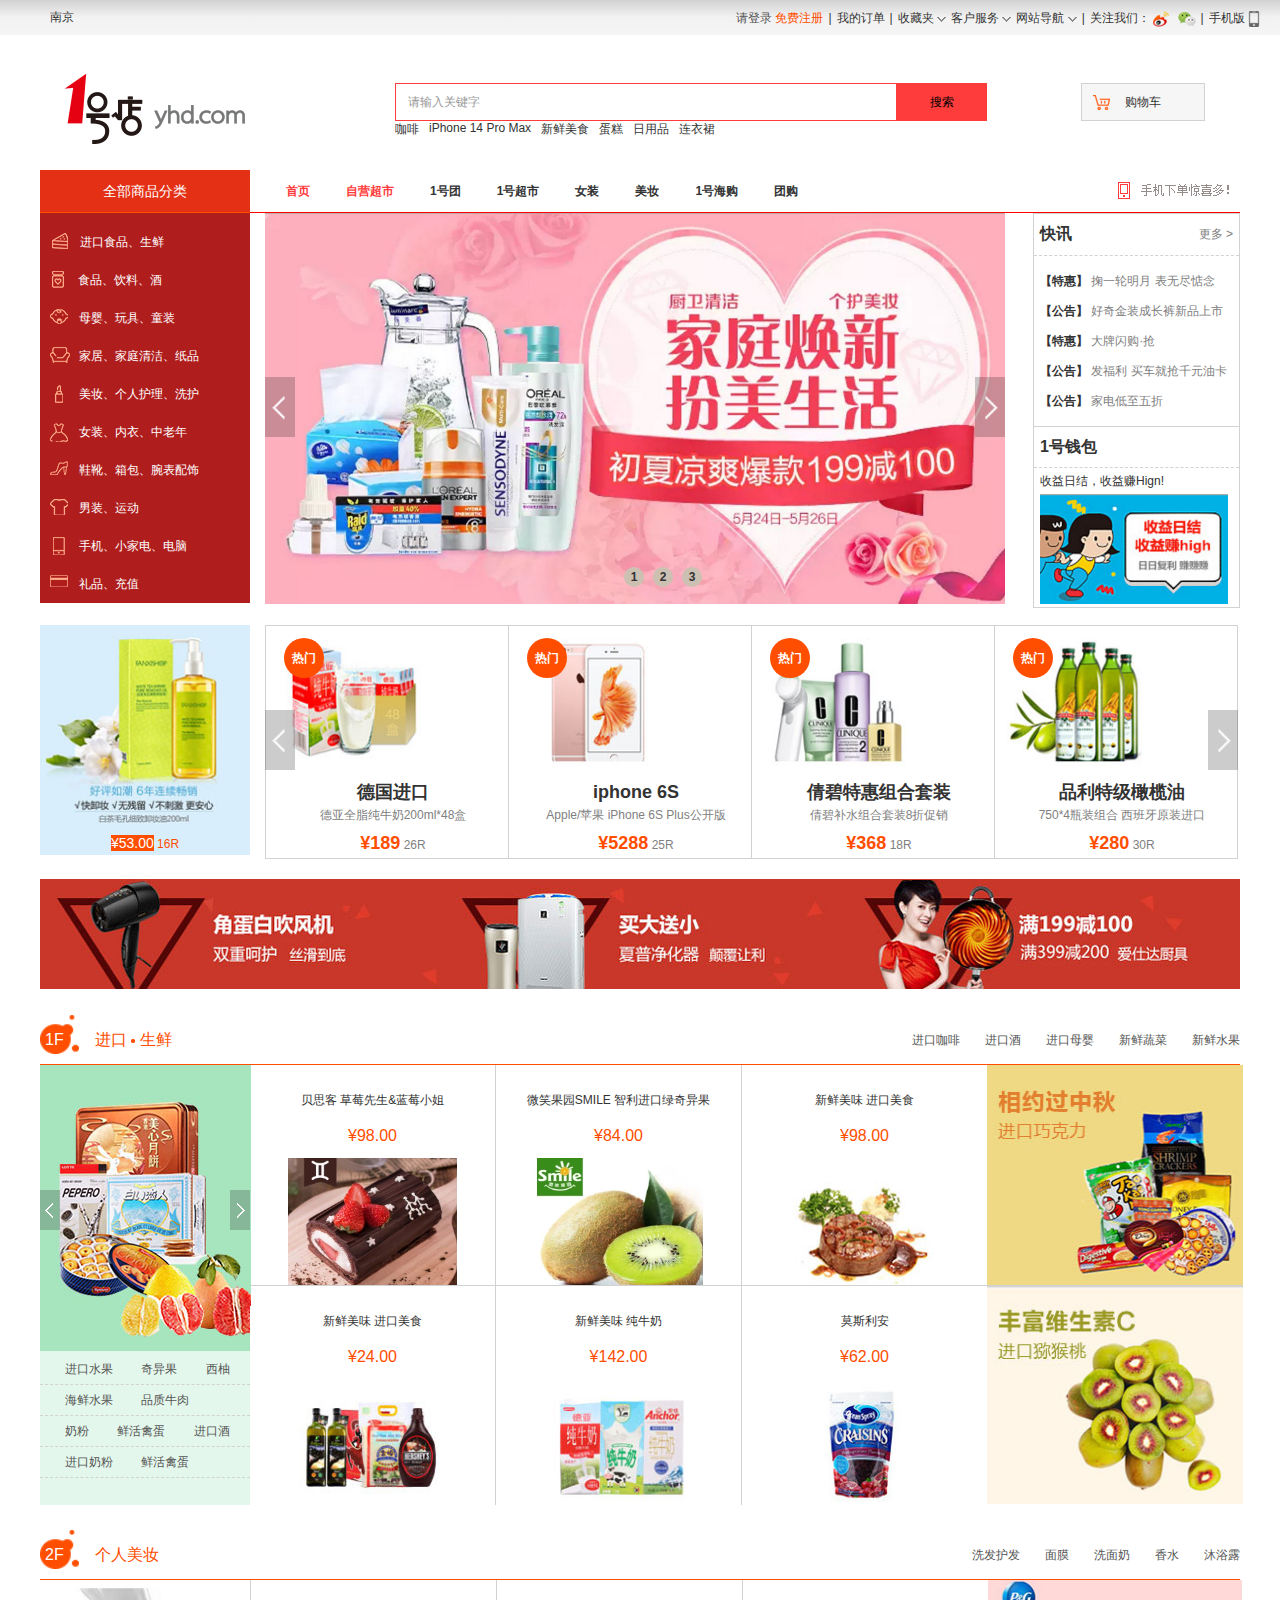
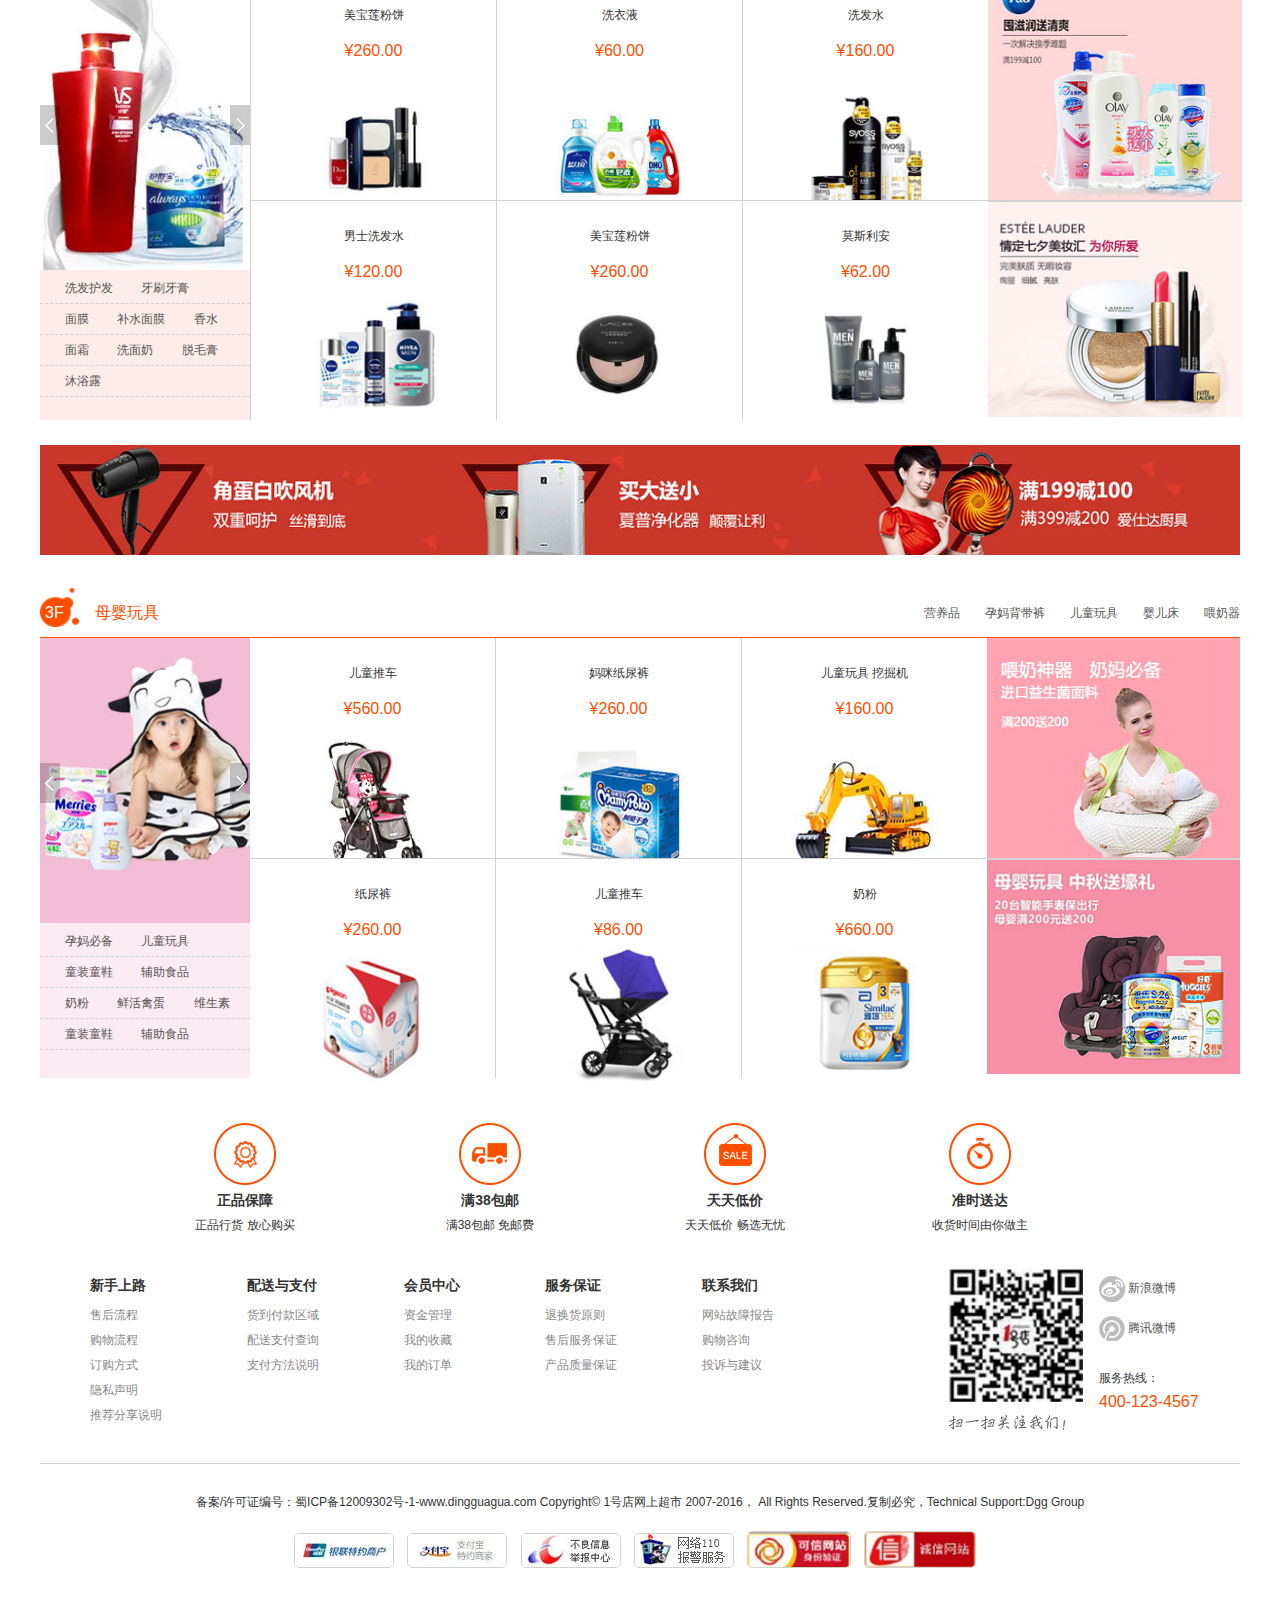
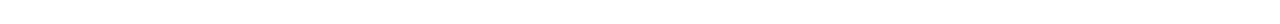
<file: index.html>
<!DOCTYPE html>
<html lang="en">
<head>
    <meta charset="UTF-8">
    <meta http-equiv="X-UA-Compatible" content="IE=edge">
    <meta name="viewport" content="width=device-width, initial-scale=1.0">
    <title>首页</title>
    <link rel="stylesheet" href="css/common.css">
    <link rel="stylesheet" href="css/public.css">
    <link rel="stylesheet" href="css/index.css">
</head>
<body>
    <header>
        <nav>南京</span>
            <ul class="fr">
                <li><a href="html/login.html">请登录</a>  <a id="reg" href="html/register.html">免费注册</a> </li>
                <li>|</li>
                <li>我的订单</li>
                <li>|</li>
                <li class="down">收藏夹 <img src="images/t_arrow.gif"  ></li>
                <li class="down">客户服务 <img src="images/t_arrow.gif"  ></li>
                <li class="down">网站导航 <img src="images/t_arrow.gif"  ></li>
                <li>|</li>
                <li class="follow">
                    关注我们：
                    <img src="images/sh1.png"  >
                    <img src="images/sh2.png"  >

                </li>
                <li>|</li>
                <li c>
                    手机版
                    <img src="images/s_tel.png"  >
                </li>
            </ul>
        </nav>
        <!-- 搜索框 -->
        <div class="search container">
            <!-- logo -->
            <div class="fl">
                <img src="images/logo.png"  >
            </div>
            <!-- 搜索输入 -->
            <div class="fl search-top">
                <div style="margin-left: 40px;">
                    <input type="text" placeholder="请输入关键字">
                    <button>搜索</button>
                </div>
                <ul style="margin-left: 40px;">
                    <li>咖啡</li>
                    <li>iPhone 14 Pro Max</li>
                    <li>新鲜美食</li>
                    <li>蛋糕</li>
                    <li>日用品</li>
                    <li>连衣裙</li>
                </ul>
            </div>
            <!-- 购物车 -->
            <div class="fr shopcar">
                <img src="images/car.png"  >
                <span>购物车</span>
            </div>

        </div>
    </header>
    <!-- 主体 -->
    <main class="container">
        <div class="contaier">
            <!-- 第一板块：轮播图板块 -->
            <div class="first-section">
                <div class="first-top">
                    <div class="first-top-left ">
                        <p>全部商品分类</p>
                    </div>
                    <div class="first-top-right">
                        <ul>
                            <li><span>首页</span> </li>
                            <li><span>自营超市</span> </li>
                            <li>1号团</li>
                            <li>1号超市</li>
                            <li>女装</li>
                            <li>美妆</li>
                            <li>1号海购</li>
                            <li>团购</li>
                        </ul>
                    </div>
                    <div class="phone">
                        <img src="images/phone.png"  >
                    </div>
                </div>
                <div class="first-main">
                    <div class="first-main-left fl">
                        <ul>
                            <li> 进口食品、生鲜</li>
                            <li>食品、饮料、酒</li>
                            <li>母婴、玩具、童装</li>
                            <li>家居、家庭清洁、纸品</li>
                            <li>美妆、个人护理、洗护</li>
                            <li>女装、内衣、中老年</li>
                            <li>鞋靴、箱包、腕表配饰</li>
                            <li>男装、运动</li>
                            <li>手机、小家电、电脑</li>
                            <li>礼品、充值</li>
                        </ul>
                    </div>
                    <div class="first-main-right fl ">
                        <div class="ban1 fl">
                            <img src="images/ban1.jpg"   width="740px" >
                            <img src="images/s_left.png"   id="s_left">
                            <img src="images/s_right.png"   id="s_right">
                            <div>
                                <ul>
                                    <li>1</li>
                                    <li>2</li>
                                    <li>3</li>
                                </ul>
                            </div>
                        </div>
                        <!-- 快讯 -->
                        <aside class="fl">
                            <div>
                                <span>快讯</span>
                                <a href="#">更多 ></a>
                            </div>
                            <div>
                                <p><span>【特惠】</span> 掬一轮明月 表无尽惦念</p>
                                <p><span>【公告】</span> 好奇金装成长裤新品上市</p>
                                <p><span>【特惠】</span> 大牌闪购·抢</p>
                                <p><span>【公告】</span> 发福利 买车就抢千元油卡</p>
                                <p><span>【公告】</span> 家电低至五折</p>
                            </div>
                            <div>
                                <span>1号钱包</span>
                            </div>
                            <div>
                                <p>收益日结，收益赚Hign!</p>
                                <img src="images/oneAD.jpg"   width="188px">
                            </div>
                        </aside>
                    </div>
                   

                </div>
            </div>
            <!-- 第二板块：热门板块 -->
            <div class="second-section">
                <!-- 上面部分 -->
                <div class="second-top fl">
                    <div class="second-top-left fl">
                            <img src="images/l_img.jpg"   width="190px">
                            <p><span>¥53.00</span>  16R</p>
                    </div>
                    <div class="second-top-right fl">
                        <div class="hot">
                            <img src="images/hot1.jpg"  >
                            <span>热门</span>
                            <p>德国进口</p>
                            <p>德亚全脂纯牛奶200ml*48盒</p>
                            <p><span>¥189</span>  26R</p>
                        </div>
                        <div class="hot">
                            <img src="images/hot2.jpg"  >
                            <span>热门</span>
                            <p>iphone 6S</p>
                            <p>Apple/苹果 iPhone 6S Plus公开版</p>
                            <p><span>¥5288</span>  25R</p>
                        </div>
                        <div class="hot">
                            <img src="images/hot3.jpg"  >
                            <span>热门</span>
                            <p>倩碧特惠组合套装</p>
                            <p>倩碧补水组合套装8折促销</p>
                            <p><span>¥368</span>  18R</p>
                        </div>
                        <div class="hot last">
                            <img src="images/hot4.jpg"  >
                            <span>热门</span>
                            <p>品利特级橄榄油</p>
                            <p>750*4瓶装组合 西班牙原装进口</p>
                            <p><span>¥280</span>  30R</p>
                        </div>
                        <img src="images/s_left.png"   id="s_left">
                        <img src="images/s_right.png"   id="s_right">
                    </div>
                </div>
                <!-- 下面图片 -->
                <div class="second-bottom">
                    <img src="images/mban_2.jpg"  >
                 </div>
            </div>
            <!-- 第三板块：1F 进口生鲜板块 -->
            <div class="third-section begin">
                <!-- 上面部分 -->
                <div class="third-top ">
                    <div class="top-left fl">
                        <div class="fl floor">1F</div>
                        <span  class="fl">
                            进口
                            <img src="images/b_h.png"   width="4px">
                            生鲜</span>
                    </div>
                    <ul class="fr">
                        
                        <li><a >进口咖啡</a></li>
                        <li><a >进口酒</a></li>
                        <li><a >进口母婴</a></li>
                        <li><a >新鲜蔬菜</a></li>
                        <li><a>新鲜水果</a></li>
                    </ul>
                </div>
                <!-- 下面部分 -->
                <div class="third-bottom">
                <!-- 第一块 -->
                    <div class="fl bottom-one">
                        <div>
                            <img src="images/fre_r.jpg"  >
                            <img src="images/s_left.png"   id="s_left">
                            <img src="images/s_right.png"   id="s_right">
                        </div>
                        <div>
                           <p>
                                <a>进口水果</a>
                                <a>奇异果</a>
                                <a>西柚</a> 
                           </p>
                           <p>
                                <a>海鲜水果</a>
                                <a>品质牛肉</a>
                           </p>
                           <p>
                                <a>奶粉</a>
                                <a>鲜活禽蛋</a>
                                <a>进口酒</a>
                           </p>
                           <p>
                                <a>进口奶粉</a>
                                <a>鲜活禽蛋</a>
                           </p>
                        </div>
                    </div>
                    <!-- 第二块 -->
                    <div class="fl box">
                        <div>
                            <p>贝思客 草莓先生&蓝莓小姐</p>
                            <span>¥98.00</span>
                            <div class="bottom-img">
                            </div>
                        </div>
                        <div>
                            <p>新鲜美味 进口美食</p>
                            <span>¥24.00</span>

                            <img src="images/fre_4.jpg">
                        </div>

                    </div>
                    <!-- 第三块 -->
                    <div class="fl box">
                        <div>
                            <p>微笑果园SMILE 智利进口绿奇异果</p>
                            <span>¥84.00</span>
                            <div class="bottom-img bottom-img2">
                            </div>
                        </div>
                        <div class="special">
                            <p>新鲜美味 纯牛奶</p>
                            <span>¥142.00</span>
                            <img src="images/fre_5.jpg">
                        </div>
                    </div>
                    <!-- 第四块 -->
                    <div class="fl box">
                        <div>
                            <p>新鲜美味 进口美食</p>
                            <span>¥98.00</span>
                            <div class="bottom-img bottom-img3">
                            </div>
                        </div>
                        <div>
                            <p>莫斯利安</p>
                            <span>¥62.00</span>
                            <img src="images/fre_6.jpg">
                        </div>
                    </div>
                    <!-- 第五块 -->
                    <div class="fl box-five">
                        <img src="images/fre_b1.jpg" width="256px" height="220px">
                        <img src="images/fre_b2.jpg" width="256px">
                    </div>
                </div>
            </div>
            <!-- 第四板块：2F 个人美妆版块 -->
            <div class="third-section fourth-section">
                <!-- 上面部分 -->
                <div class="third-top ">
                    <div class="top-left fl">
                        <div class="fl floor">2F</div>
                        <span  class="fl">个人美妆</span>
                    </div>
                    <ul class="fr">
                        <li><a>洗发护发</a></li>
                        <li><a>面膜</a></li>
                        <li><a>洗面奶</a></li>
                        <li><a>香水</a></li>
                        <li><a>沐浴露</a></li>
                    </ul>
                </div>
                <!-- 下面部分 -->
                <div class="third-bottom fourth-bottom">
                <!-- 第一块 -->
                    <div class="fl bottom-one">
                        <div>
                            <img src="images/make_r.jpg"   width="210px" height="290px">
                            <img src="images/s_left.png"   id="s_left">
                            <img src="images/s_right.png"   id="s_right">
                        </div>
                        <div>
                           <p>
                                <a>洗发护发</a>
                                <a>牙刷牙膏</a>
                           </p>
                           <p>
                                <a>面膜</a> 
                                <a>补水面膜</a>
                                <a>香水</a>
                           </p>
                           <p>
                                <a>面霜</a>
                                <a>洗面奶</a>
                                <a>脱毛膏</a>
                           </p>
                           <p>
                                <a>沐浴露</a>
                           </p>
                        </div>
                    </div>
                    <!-- 第二块 -->
                    <div class="fl box box2">
                        <div>
                            <p>美宝莲粉饼</p>
                            <span>¥260.00</span>
                            <div class="bottom-img">
                            </div>
                        </div>
                        <div>
                            <p>男士洗发水</p>
                            <span>¥120.00</span>
                            <img src="images/make_4.jpg">
                        </div>

                    </div>
                    <!-- 第三块 -->
                    <div class="fl box">
                        <div>
                            <p>洗衣液</p>
                            <span>¥60.00</span>
                            <div class="bottom-img bottom-img2 ">
                            </div>
                        </div>
                        <div class="special">
                            <p>美宝莲粉饼</p>
                            <span>¥260.00</span>
                            <img src="images/make_5.jpg">
                        </div>
                    </div>
                    <!-- 第四块 -->
                    <div class="fl box">
                        <div>
                            <p>洗发水</p>
                            <span>¥160.00</span>
                            <div class="bottom-img bottom-img3">
                            </div>
                        </div>
                        <div>
                            <p>莫斯利安</p>
                            <span>¥62.00</span>
                            <img src="images/make_6.jpg">
                        </div>
                    </div>
                    <!-- 第五块 -->
                    <div class="fl box-five">
                        <img src="images/make_b1.jpg" width="254px" height="220px">
                        <img src="images/make_b2.jpg" width="254px">
                    </div>
                </div>
            </div>
            <!-- 中间插入整行图片 -->
            <div>
                <img src="images/mban_2.jpg"  >
            </div>
            <!-- 第五板块：3F 母婴玩具板块 -->
            <div class="third-section fifth-section">
                <!-- 上面部分 -->
                <div class="third-top ">
                    <div class="top-left fl">
                        <div class="fl floor">3F</div>
                        <span  class="fl">母婴玩具</span>
                    </div>
                    <ul class="fr">
                        <li><a>营养品</a></li>
                        <li><a>孕妈背带裤</a></li>
                        <li><a>儿童玩具</a></li>
                        <li><a>婴儿床</a></li>
                        <li><a>喂奶器</a></li>
                    </ul>
                </div>
                <!-- 下面部分 -->
                <div class="third-bottom fifth-bottom">
                <!-- 第一块 -->
                    <div class="fl bottom-one">
                        <div>
                            <img src="images/baby_r.jpg"   width="210px" >
                            <img src="images/s_left.png"   id="s_left">
                            <img src="images/s_right.png"   id="s_right">
                        </div>
                        <div>
                           <p>
                                <a>孕妈必备</a>
                                <a>儿童玩具</a>
                           </p>
                           <p>
                                <a>童装童鞋</a> 
                                <a>辅助食品</a>
                           </p>
                           <p>
                                <a>奶粉</a>
                                <a>鲜活禽蛋</a>
                                <a>维生素</a>
                           </p>
                           <p>
                                <a>童装童鞋</a>
                                <a>辅助食品</a>
                           </p>
                        </div>
                    </div>
                    <!-- 第二块 -->
                    <div class="fl box box2">
                        <div>
                            <p>儿童推车</p>
                            <span>¥560.00</span>
                            <div class="bottom-img">
                            </div>
                        </div>
                        <div>
                            <p>纸尿裤</p>
                            <span>¥260.00</span>
                            <img src="images/baby_4.jpg">
                        </div>

                    </div>
                    <!-- 第三块 -->
                    <div class="fl box">
                        <div>
                            <p>妈咪纸尿裤</p>
                            <span>¥260.00</span>
                            <div class="bottom-img bottom-img2 ">
                            </div>
                        </div>
                        <div class="special">
                            <p>儿童推车</p>
                            <span>¥86.00</span>
                            <img src="images/baby_5.jpg">
                        </div>
                    </div>
                    <!-- 第四块 -->
                    <div class="fl box">
                        <div>
                            <p>儿童玩具 挖掘机</p>
                            <span>¥160.00</span>
                            <div class="bottom-img bottom-img3">
                            </div>
                        </div>
                        <div>
                            <p>奶粉</p>
                            <span>¥660.00</span>
                            <img src="images/baby_6.jpg">
                        </div>
                    </div>
                    <!-- 第五块 -->
                    <div class="fl box-five">
                        <img src="images/baby_b1.jpg" width="253px" height="220px">
                        <img src="images/baby_b2.jpg" width="253px">
                    </div>
                </div>
            </div>
            <!-- 第六版块：网站信息板块 -->
            <div class="public-section">
                <!-- 图片 -->
                <div>
                    <div class="smallbox">
                        <img src="images/b1.png"  >
                        <p>正品保障</p>
                        <p>正品行货 放心购买</p>
                    </div>
                    <div  class="smallbox">
                        <img src="images/b2.png"  >
                        <p>满38包邮</p>
                        <p>满38包邮 免邮费</p>
                    </div>
                    <div  class="smallbox">
                        <img src="images/b3.png"  >
                        <p>天天低价</p>
                        <p>天天低价 畅选无忧</p>
                    </div>
                    <div  class="smallbox">
                        <img src="images/b4.png"  >
                        <p>准时送达</p>
                        <p>收货时间由你做主</p>
                    </div>
                  
                </div>
                <!-- 信息 -->
                <div class="message">
                    <ul>
                        <h3>新手上路</h3>
                        <li>售后流程</li>
                        <li>购物流程</li>
                        <li>订购方式</li>
                        <li>隐私声明</li>
                        <li>推荐分享说明</li>
                    </ul>
                    <ul>
                        <h3>配送与支付</h3>
                        <li>货到付款区域</li>
                        <li>配送支付查询</li>
                        <li>支付方法说明</li>
                    </ul>
                    <ul>
                        <h3>会员中心</h3>
                        <li>资金管理</li>
                        <li>我的收藏</li>
                        <li>我的订单</li>
                    </ul>
                    <Ul>
                        <h3>服务保证</h3>
                        <li>退换货原则</li>
                        <li>售后服务保证</li>
                        <li>产品质量保证</li>
                    </Ul>
                    <ul>
                        <h3>联系我们</h3>
                        <li>网站故障报告</li>
                        <li>购物咨询</li>
                        <li>投诉与建议</li>
                    </ul>
                    <div>
                        <div class="code fl">
                            <!-- 二维码 -->
                            <img src="images/er.gif"  >
                            <img src="images/ss.png"  >
                        </div>
                        <div class="contact fl">
                            <p>
                                <img src="images/b_sh_1.png"  > <a>新浪微博</a>
                            </p>
                            <p>
                                <img src="images/b_sh_2.png"  > <a>腾讯微博</a>
                            </p>
                            <p>服务热线：</p>
                            <p><a>400-123-4567</a></p>
                        </div>
                    </div>

                </div>
            </div>
        </div>
    </main>
    <!-- 尾部 -->
    <footer class="container">
        <p>
            备案/许可证编号：蜀ICP备12009302号-1-www.dingguagua.com Copyright&copy; 1号店网上超市 2007-2016，
            All Rights Reserved.复制必究，Technical Support:Dgg Group
        </p>
        <div>
            <img src="images/b_1.gif"  >
            <img src="images/b_2.gif"  >
            <img src="images/b_3.gif"  >
            <img src="images/b_4.gif"  >
            <img src="images/b_5.gif"   height="35px">
            <img src="images/b_6.gif"   height="35px">

        </div>

    </footer>
</body>
</html>
</file>
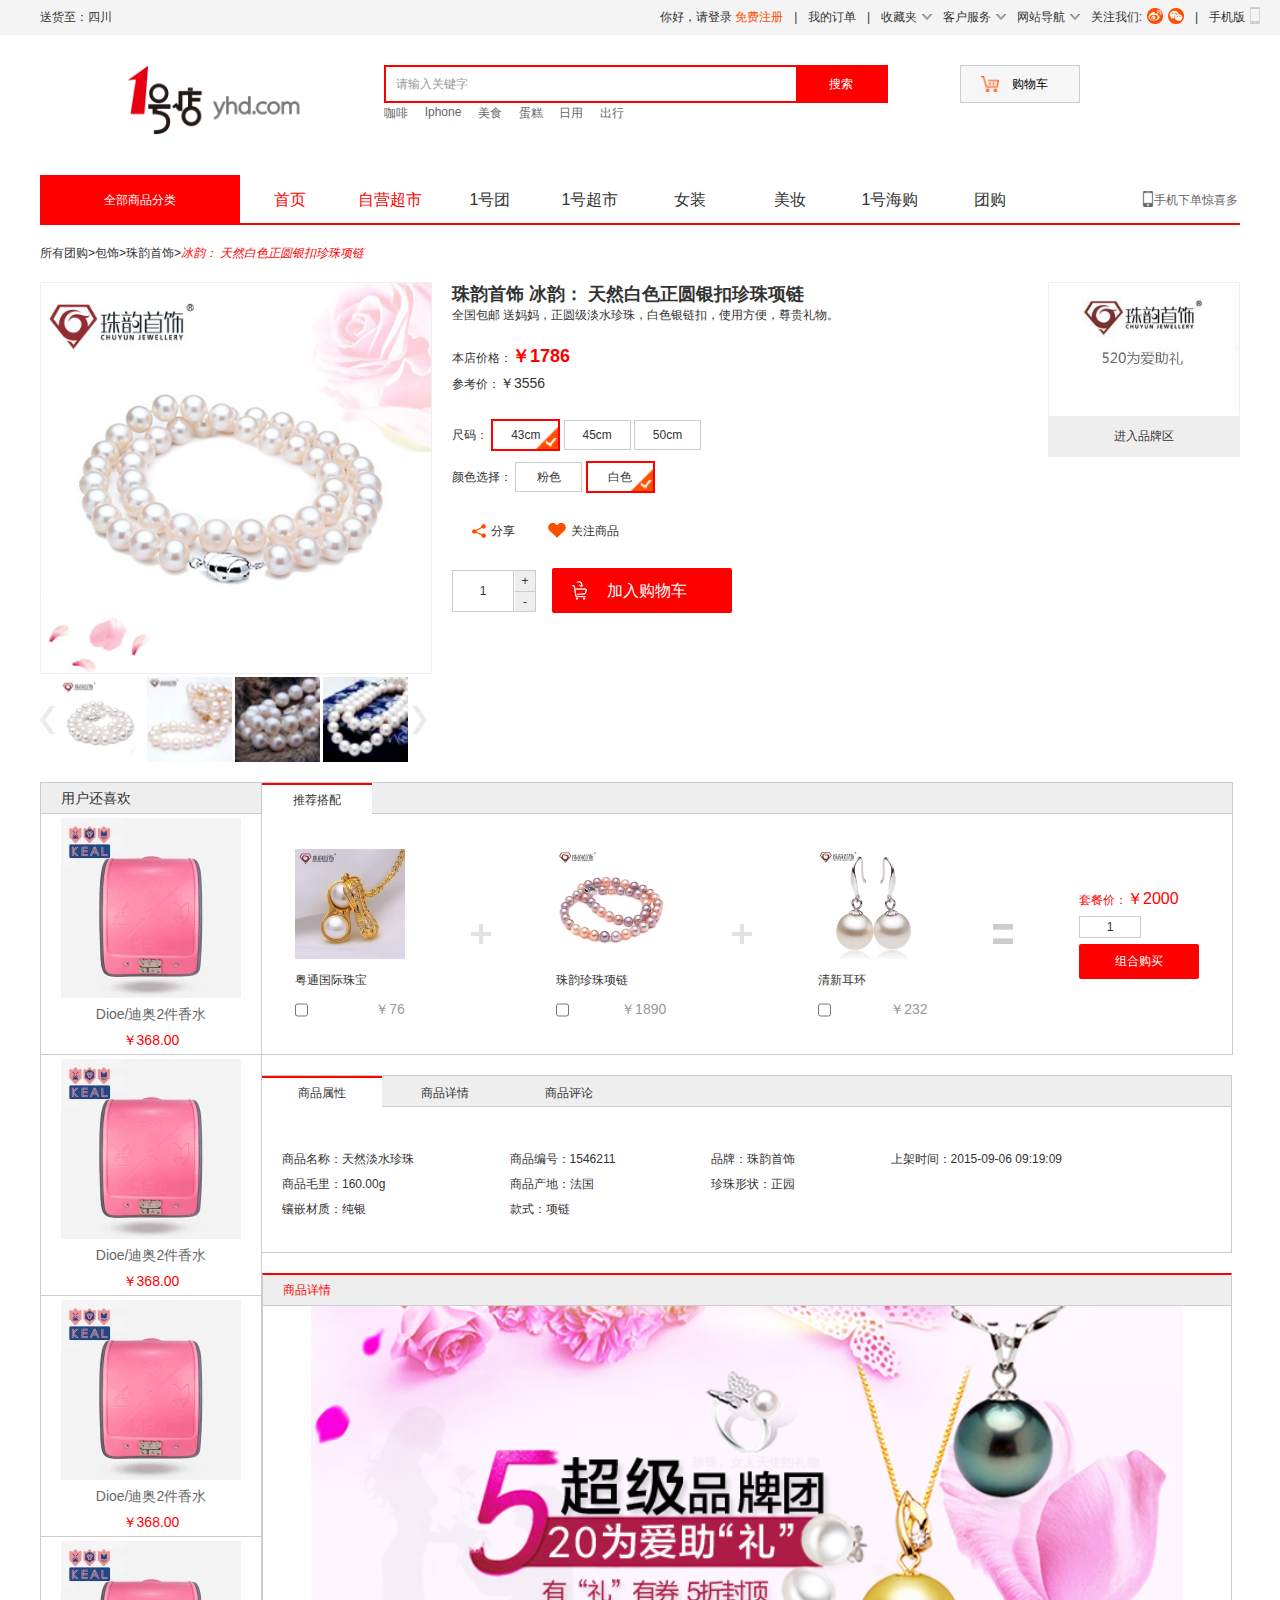
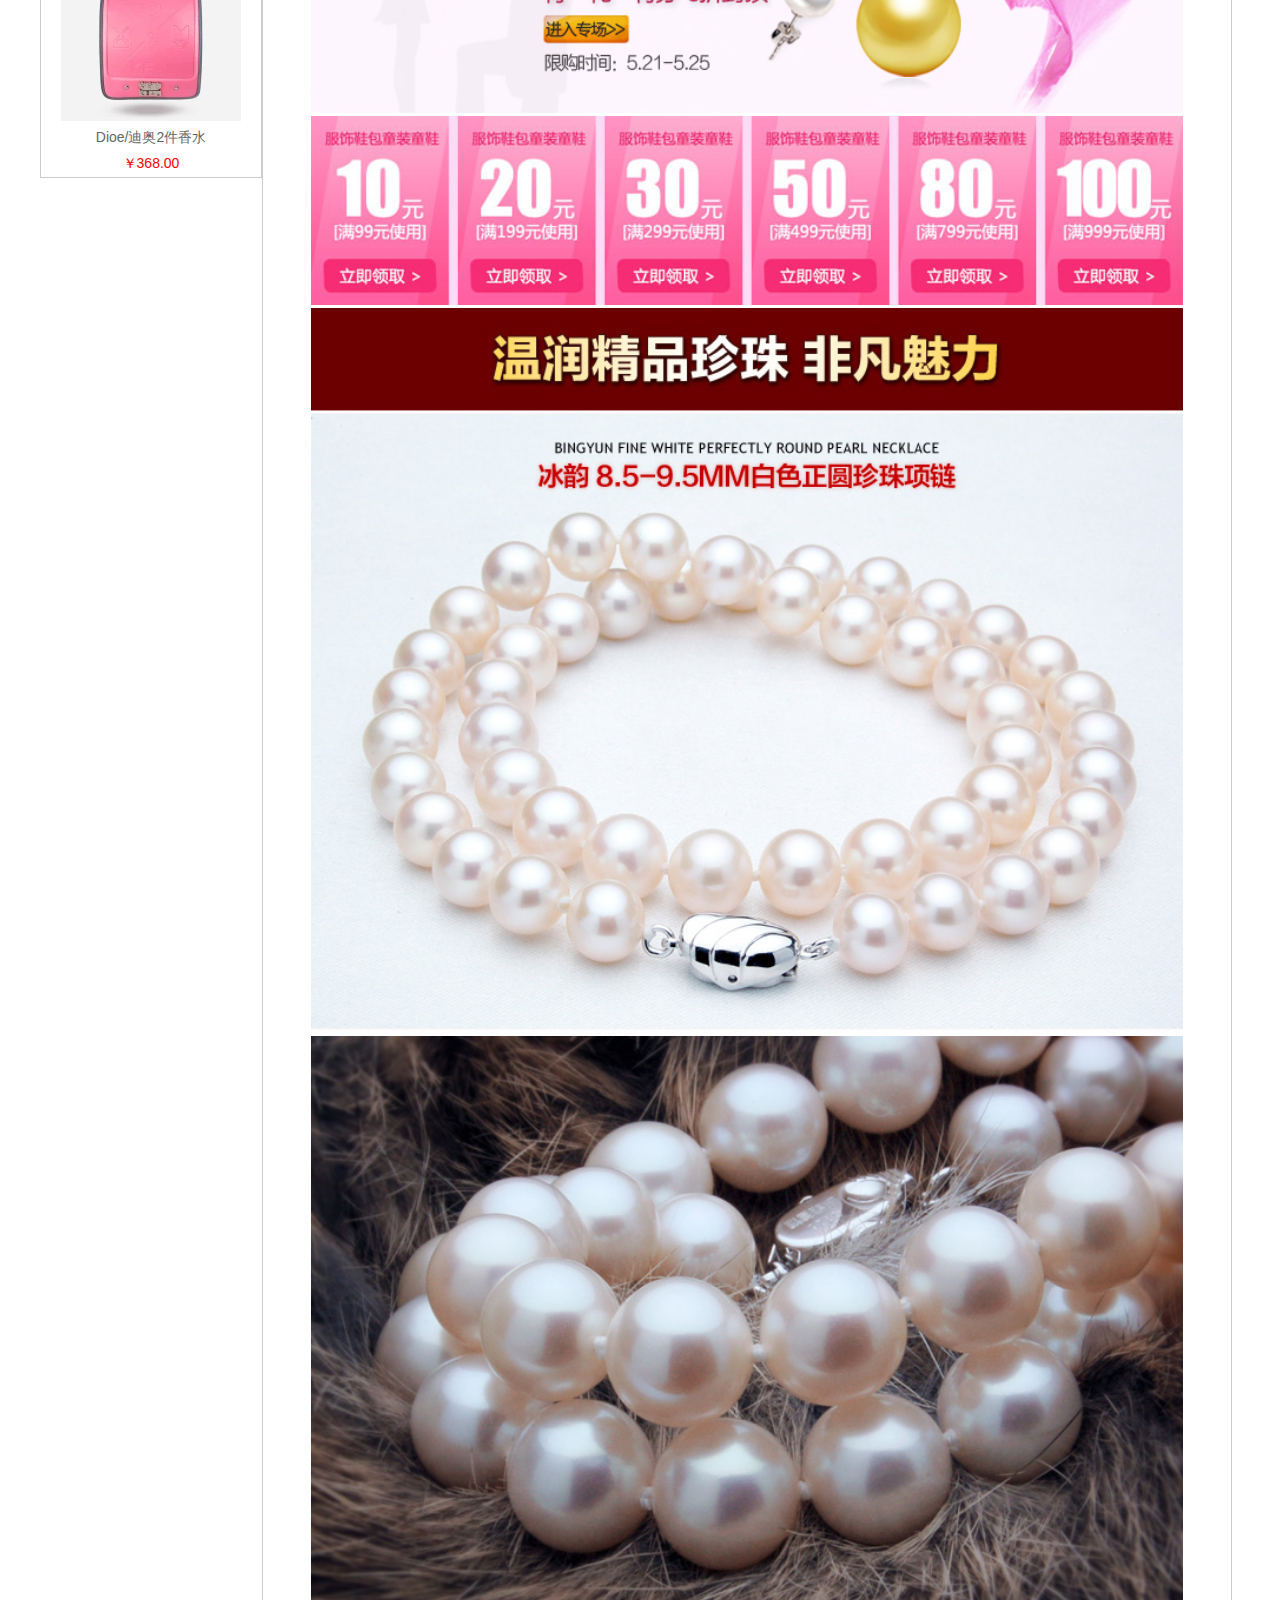
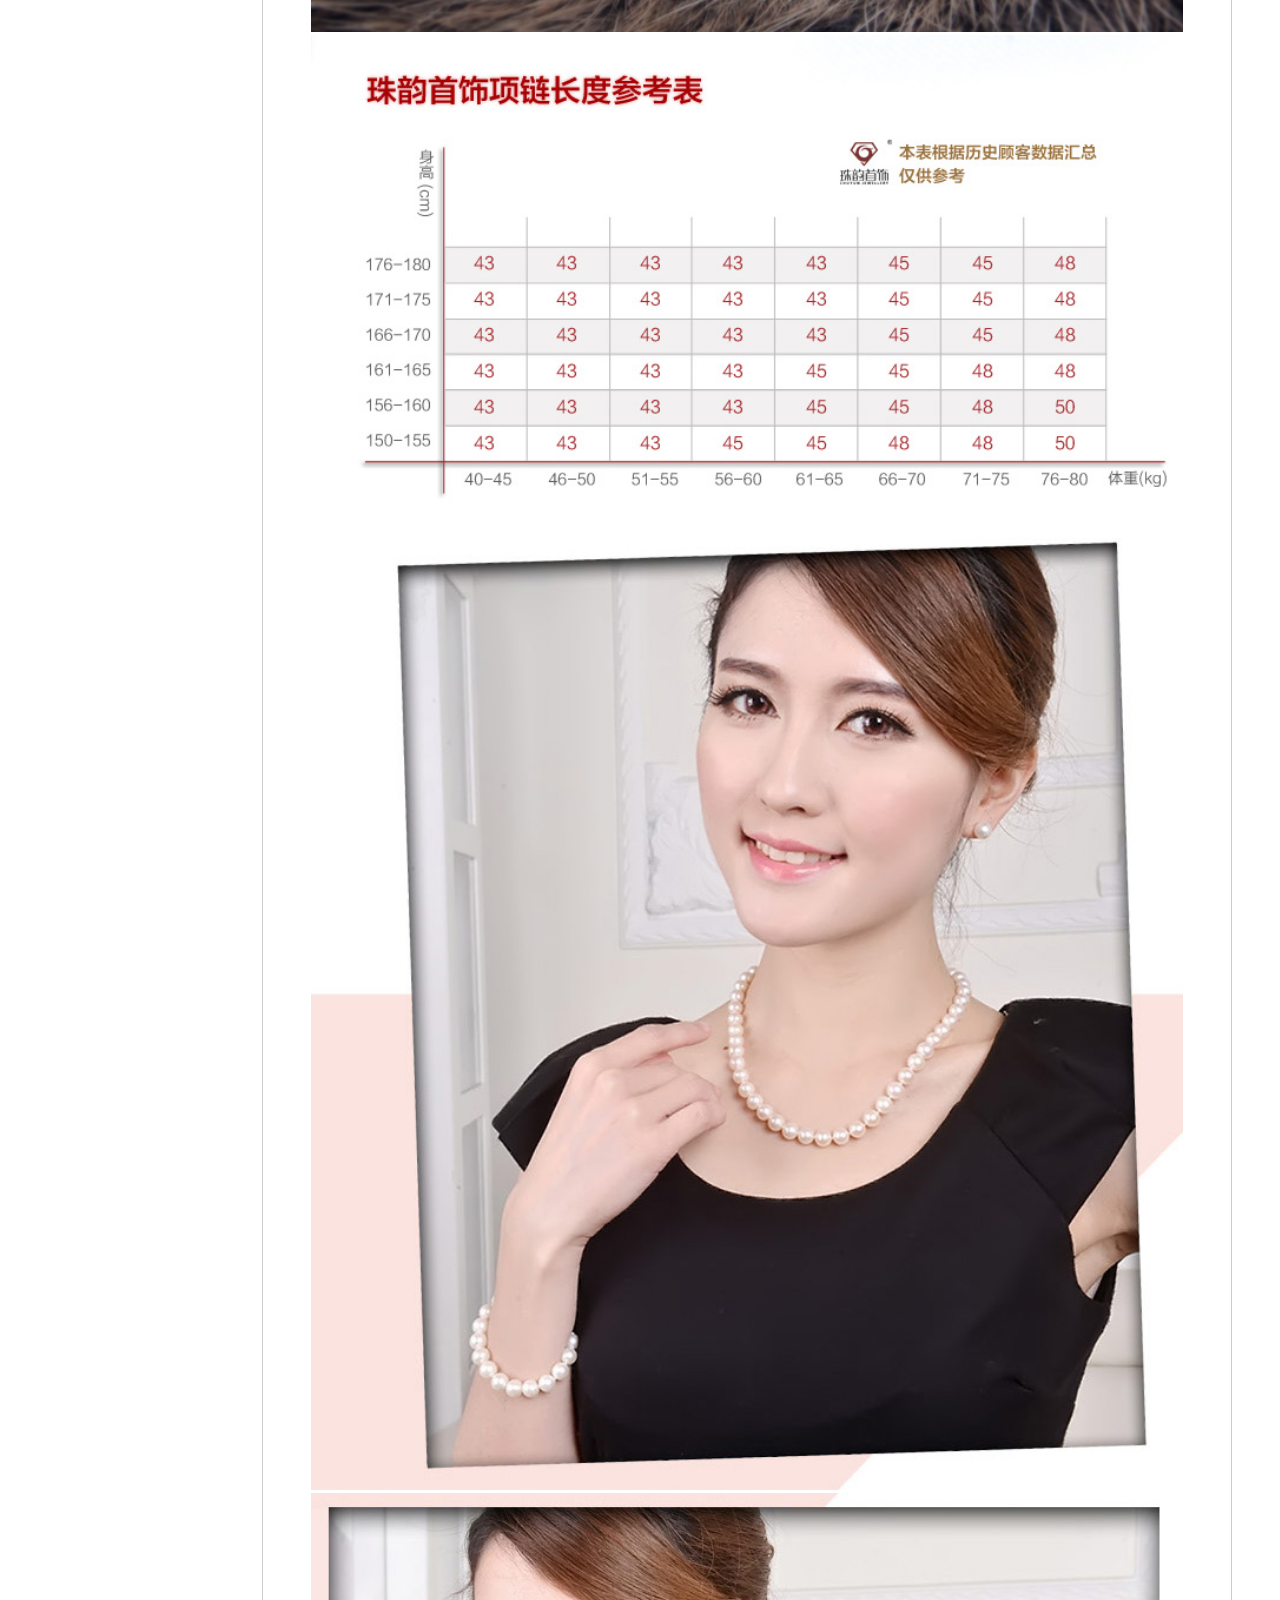
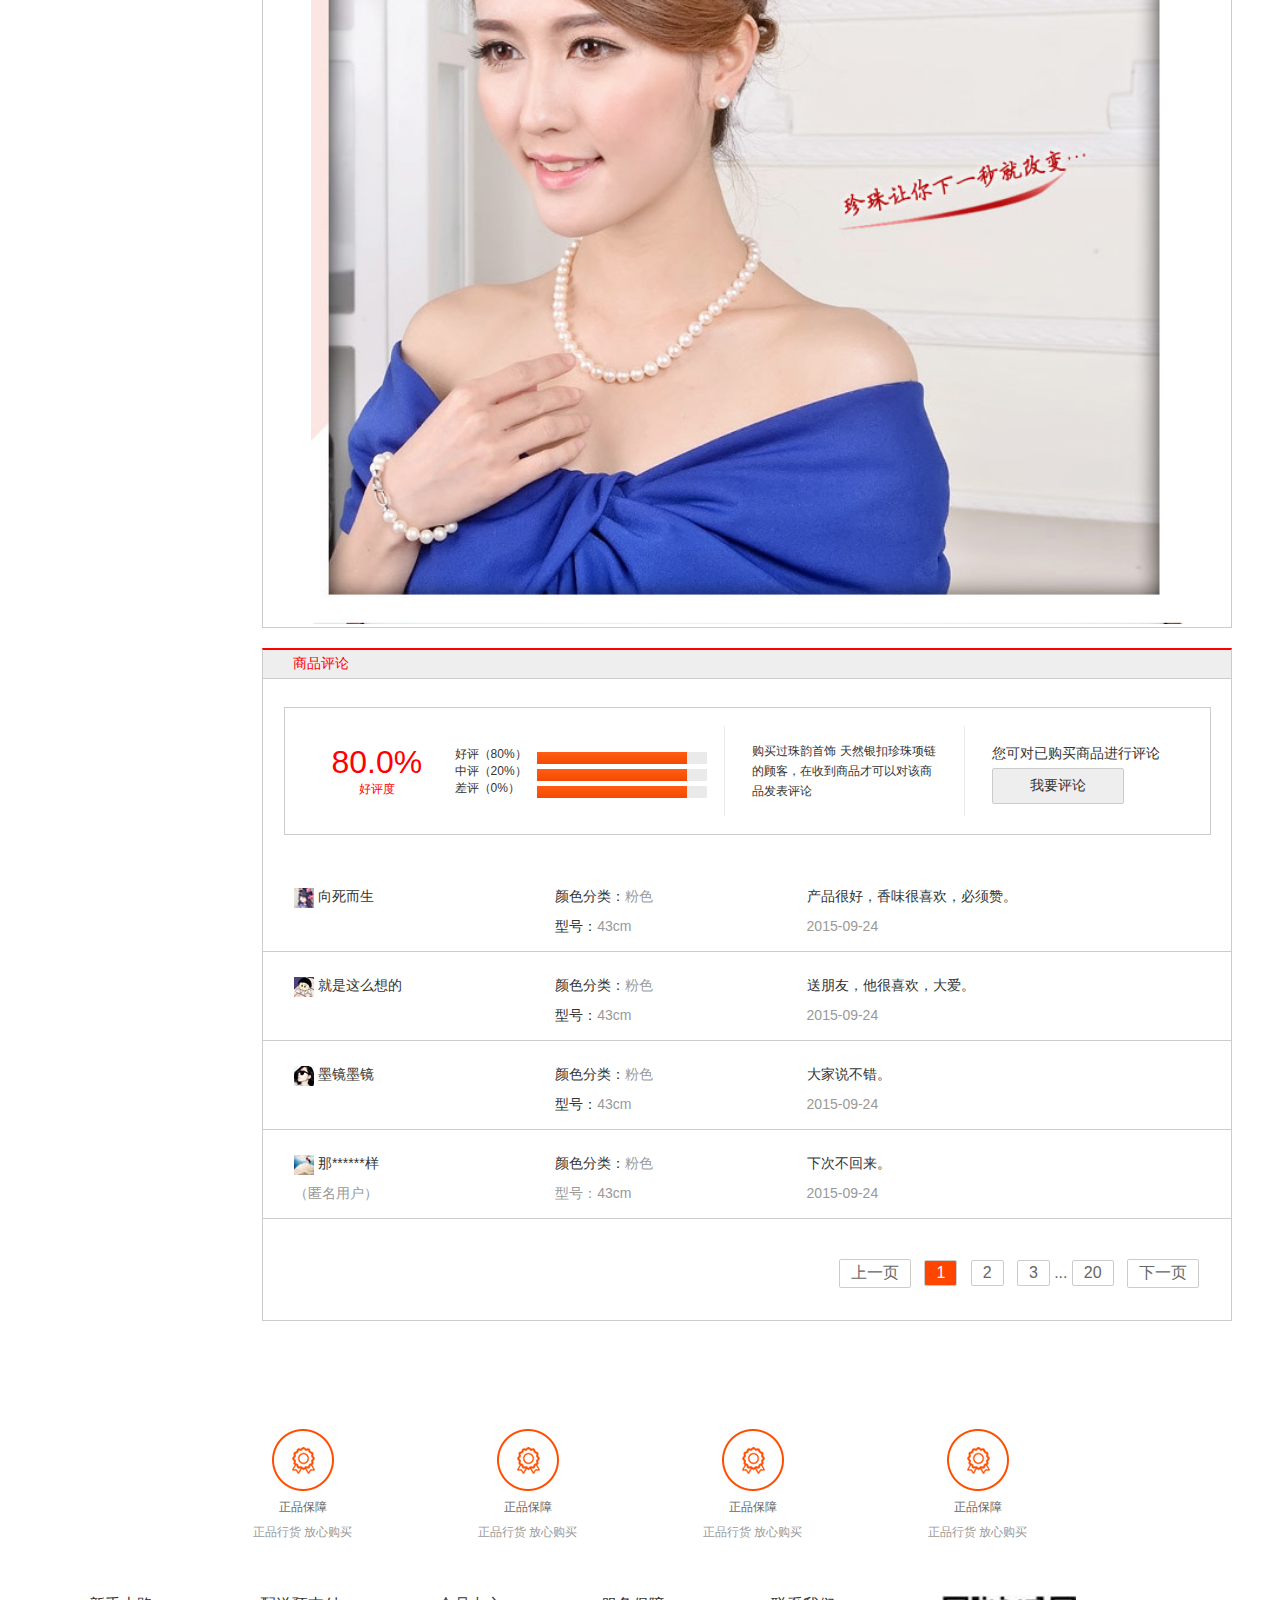
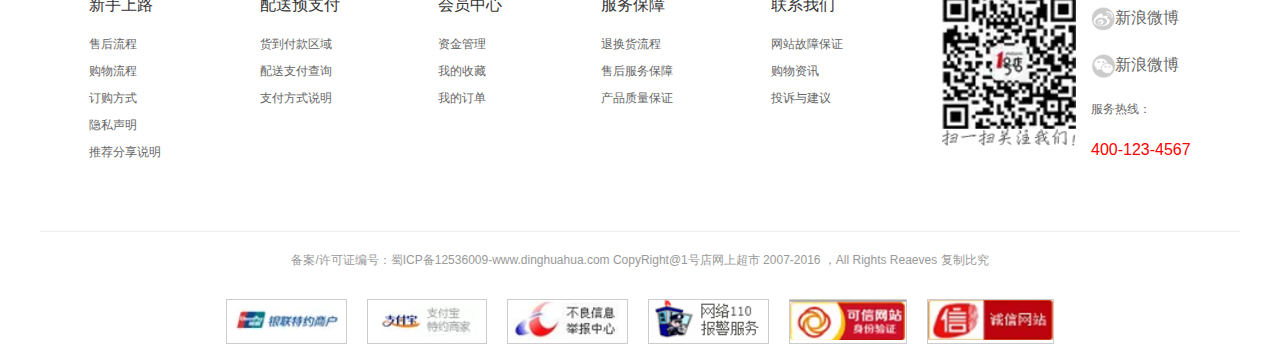
<file: html/detail.html>
<!DOCTYPE html>
<html>
	<head>
		<meta charset="utf-8">
		<title></title>
		<link rel="stylesheet" href="../css/common.css">
		<link rel="stylesheet" href="../css/detail.css">
	</head>
	<body>
		<header>
			<div class="header-tip fl">
				送货至：四川
			</div>
			<ul class="header-nav fr">
				<li>你好，请登录 <a href="../html/register.html">免费注册</a></li>
				<li>|</li>
				<li>我的订单</li>
				<li>|</li>
				<li>收藏夹<span class="header-nav-favorites"></span></li>
				<li>客户服务<span class="header-nav-favorites"></span></li>
				<li>网站导航<span class="header-nav-favorites"></span></li>
				<li>关注我们:<img src="../images/l_2_h.png" width="16"><img src="../images/l_4_h.png" width="16"></li>
				<li>|</li>
				<li>手机版<img src="../images/i_tel.png" width="10"></li>
			</ul>
		</header>
		<div class="searchBar">
			<img src="../images/logo.png" class="searchBar-logo">
			<div class="searchBar-searchBox"><input type="text" placeholder="请输入关键字"><button>搜索</button></div>
			<ul class="searchBar-tip">
				<li>咖啡</li>
				<li>Iphone</li>
				<li>美食</li>
				<li>蛋糕</li>
				<li>日用</li>
				<li>出行</li>
			</ul>
			<button class="searchBar-btn">
				购物车
			</button>
		</div>
		<main>
			<div class="title">
				<div class="title-first fl">
					全部商品分类
				</div>
				<ul class="title-second fl">
					<li class="red">首页</li>
					<li class="red">自营超市</li>
					<li>1号团</li>
					<li>1号超市</li>
					<li>女装</li>
					<li>美妆</li>
					<li>1号海购</li>
					<li>团购</li>
					<div class="title-third fr">
						<img src="../images/s_tel.png" alt="">手机下单惊喜多
					</div>
				</ul>
			</div>
			<div class="tag">
				所有团购>包饰>珠韵首饰><i class="red">冰韵： 天然白色正圆银扣珍珠项链</i>
			</div>
			<section class="clearfix">
				<div class="goods-title fl">
					<img src="../images/ps1.jpg" class="goods-title-img" width="390">
					<div class="goods-title-sele">
						<img src="../images/r_left.png" width="15">
						<img src="../images/his_3.jpg" width="85">
						<img src="../images/ps2.jpg" width="85">
						<img src="../images/ps3.jpg" width="85">
						<img src="../images/ps4.jpg" width="85">
						<img src="../images/r_right.png" width="15">
					</div>
				</div>
				<div class="goods-info fl">
					<h2>珠韵首饰 冰韵： 天然白色正圆银扣珍珠项链</h2>
					<p>全国包邮 送妈妈，正圆级淡水珍珠，白色银链扣，使用方便，尊贵礼物。</p>
					<div class="goods-info-price">本店价格：<span>￥1786</span></div>
					<div class="goods-info-prices">参考价：<span>￥3556</span></div>
					<div class="goods-info-size">
						尺码：
						<span class="pickbox">43cm</span>
						<span>45cm</span>
						<span>50cm</span>
					</div>
					<div class="goods-info-color">
						颜色选择：
						<span>粉色</span>
						<span class="pickbox">白色</span>
					</div>
					<div class="goods-info-share">
						<img src="../images/sh.png" alt="">分享
					</div>
					<div class="goods-info-involved">
						<img src="../images/care.png" alt="">关注商品
					</div>
					<div class="goods-info-add">
						<span class="goods-info-add-num">1</span>
						<span class="goods-info-add-add">+</span>
						<span class="goods-info-add-red">-</span>
					</div>
					<div class="goods-info-car">
						<img src="../images/cars_h.png" alt="">加入购物车
					</div>
				</div>
				<div class="goods-tip fr">
					<img src="../images/sbrand.jpg" alt="">
					<div class="goods-tip-end">进入品牌区</div>
				</div>
			</section>
			<section class="msg">
				<aside class="fl">
					<div class="msg-title">
						用户还喜欢
					</div>
					<div class="commodity-side-item">
						<img src="../images/his_1.jpg" alt="" class="commodity-side-item-img">
						<span class="commodity-side-item-name">Dioe/迪奥2件香水</span>
						<span class="commodity-side-item-price">￥368.00</span>
					</div>
					<div class="commodity-side-item">
						<img src="../images/his_1.jpg" alt="" class="commodity-side-item-img">
						<span class="commodity-side-item-name">Dioe/迪奥2件香水</span>
						<span class="commodity-side-item-price">￥368.00</span>
					</div>
					<div class="commodity-side-item">
						<img src="../images/his_1.jpg" alt="" class="commodity-side-item-img">
						<span class="commodity-side-item-name">Dioe/迪奥2件香水</span>
						<span class="commodity-side-item-price">￥368.00</span>
					</div>
					<div class="commodity-side-item" style="border-bottom: 1px solid #ccc;">
						<img src="../images/his_1.jpg" alt="" class="commodity-side-item-img">
						<span class="commodity-side-item-name">Dioe/迪奥2件香水</span>
						<span class="commodity-side-item-price">￥368.00</span>
					</div>
				</aside>
				<article class="fl">
					<div class="sell-first">
						<div class="sell-first-title">
							<div class="sell-first-title-text">推荐搭配</div>
						</div>
						<div class="sell-first-main">
							<div class="sell-first-main-item">
								<img src="../images/mat_1.jpg" alt="">
								<div>粤通国际珠宝</div>
								<div class="sell-first-main-item-box">
									<input type="checkbox">
									<label for="">￥76</label>
								</div>
							</div>
							<img src="../images/jia_b.gif" width="20" height="20" />
							<div class="sell-first-main-item">
								<img src="../images/mat_2.jpg" alt="">
								<div>珠韵珍珠项链</div>
								<div class="sell-first-main-item-box">
									<input type="checkbox">
									<label for="">￥1890</label>
								</div>
							</div>
							<img src="../images/jia_b.gif" width="20" height="20" />
							<div class="sell-first-main-item">
								<img src="../images/mat_3.jpg" alt="">
								<div>清新耳环</div>
								<div class="sell-first-main-item-box">
									<input type="checkbox">
									<label for="">￥232</label>
								</div>
							</div>
							<img src="../images/equl.gif" alt="" width="20" height="20" />
							<div class="sell-first-main-items">
								<h1>套餐价：<span>￥2000</span></h1>
								<div>1</div>
								<button>组合购买</button>
							</div>
						</div>
					</div>
					<div class="sell-middle">
						<div class="sell-middle-title">
							<p>商品属性</p>
							<p>商品详情</p>
							<p>商品评论</p>
						</div>
						<div class="sell-middle-main">
							<ul>
								<li>商品名称：天然淡水珍珠</li>
								<li>商品毛里：160.00g</li>
								<li>镶嵌材质：纯银</li>
							</ul>
							<ul>
								<li>商品编号：1546211</li>
								<li>商品产地：法国</li>
								<li>款式：项链</li>
							</ul>
							<ul>
								<li></li>
								<li>品牌：珠韵首饰</li>
								<li>珍珠形状：正园</li>
							</ul>
							<ul>
								<li>上架时间：2015-09-06 09:19:09</li>
							</ul>
						</div>
					</div>
					<div class="sell-img">
						<div class="sell-img-title">
							<p>商品详情</p>
						</div>
						<img src="../images/de2.jpg" alt="" />
						<img src="../images/de3.jpg" alt="" />
						<img src="../images/de4.jpg" alt="" />
						<img src="../images/de5.jpg" alt="" />
						<img src="../images/de6.jpg" alt="" />
						<img src="../images/de7.jpg" alt="" />
						<img src="../images/de8.jpg" alt="" />
					</div>
					<section>
						<div class="up">
							<p>商品评论</p>
						</div>
						<!-- 中间信息 -->
						<div class="data">
							<ul>
								<li>80.0%</li>
								<li>好评度</li>
							</ul>
							<ul>
								<li>好评（80%）<img src="../images/pl.gif" /></li>
								<li>中评（20%）<img src="../images/pl.gif" /></li>
								<li>差评（0%） <img src="../images/pl.gif" /></li>
							</ul>
							<img src="../images/s_line.gif" />
							<ul>
								<li style="line-height: 20px;">
									购买过珠韵首饰
									天然银扣珍珠项链的顾客，在收到商品才可以对该商品发表评论
								</li>
							</ul>
							<img src="../images/s_line.gif" />
							<ul>
								<li>您可对已购买商品进行评论</li>
								<li>我要评论</li>
							</ul>
						</div>
						<!-- 下面评论 -->
						<div class="comments">
							<ul>
								<li>向死而生</li>
							</ul>
							<ul>
								<li>颜色分类：<span>粉色</span></li>
								<li>型号：<span>43cm</span></li>
							</ul>
							<ul>
								<li>产品很好，香味很喜欢，必须赞。</li>
								<li class="littleBlack">2015-09-24</li>
							</ul>
						</div>
						<div class="comments">
							<ul>
								<li>就是这么想的</li>
							</ul>
							<ul>
								<li>颜色分类：<span>粉色</span></li>
								<li>型号：<span>43cm</span></li>
							</ul>
							<ul>
								<li>送朋友，他很喜欢，大爱。</li>
								<li class="littleBlack">2015-09-24</li>
							</ul>
						</div>
						<div class="comments">
							<ul>
								<li>墨镜墨镜</li>
							</ul>
							<ul>
								<li>颜色分类：<span>粉色</span></li>
								<li>型号：<span>43cm</span></li>
							</ul>
							<ul>
								<li>大家说不错。</li>
								<li class="littleBlack">2015-09-24</li>
							</ul>
						</div>
						<div class="comments">
							<ul>
								<li>那******样</li>
								<li>（匿名用户）</li>
							</ul>
							<ul>
								<li>颜色分类：<span>粉色</span></li>
								<li>型号：<span>43cm</span></li>
							</ul>
							<ul>
								<li>下次不回来。</li>
								<li class="littleBlack">2015-09-24</li>
							</ul>
						</div>
						<!-- 下面导航 -->
						<div class="nav">
							<ul>
								<li>上一页</li>
								<li>1</li>
								<li>2</li>
								<li>3</li>
								<li>...</li>
								<li>20</li>
								<li>下一页</li>
							</ul>
						</div>
					</section>
				</article>
			</section>
		</main>
		<footer>
			<section class="foot-clo">
				<div class="foot-clo-item">
					<img src="../images/b1.png" class="foot-clo-item-img">
					<span class="foot-clo-item-a">正品保障</span>
					<span class="foot-clo-item-b">正品行货 放心购买</span>
				</div>
				<div class="foot-clo-item">
					<img src="../images/b1.png" class="foot-clo-item-img">
					<span class="foot-clo-item-a">正品保障</span>
					<span class="foot-clo-item-b">正品行货 放心购买</span>
				</div>
				<div class="foot-clo-item">
					<img src="../images/b1.png" class="foot-clo-item-img">
					<span class="foot-clo-item-a">正品保障</span>
					<span class="foot-clo-item-b">正品行货 放心购买</span>
				</div>
				<div class="foot-clo-item">
					<img src="../images/b1.png" class="foot-clo-item-img">
					<span class="foot-clo-item-a">正品保障</span>
					<span class="foot-clo-item-b">正品行货 放心购买</span>
				</div>
			</section>
			<section class="foot-clob">
				<div class="foot-clob-item">
					<span class="foot-clob-item-title">新手上路</span>
					<span class="foot-clob-item-little">售后流程</span>
					<span class="foot-clob-item-little">购物流程</span>
					<span class="foot-clob-item-little">订购方式</span>
					<span class="foot-clob-item-little">隐私声明</span>
					<span class="foot-clob-item-little">推荐分享说明</span>
				</div>
				<div class="foot-clob-item">
					<span class="foot-clob-item-title">配送预支付</span>
					<span class="foot-clob-item-little">货到付款区域</span>
					<span class="foot-clob-item-little">配送支付查询</span>
					<span class="foot-clob-item-little">支付方式说明</span>
				</div>
				<div class="foot-clob-item">
					<span class="foot-clob-item-title">会员中心</span>
					<span class="foot-clob-item-little">资金管理</span>
					<span class="foot-clob-item-little">我的收藏</span>
					<span class="foot-clob-item-little">我的订单</span>
				</div>
				<div class="foot-clob-item">
					<span class="foot-clob-item-title">服务保障</span>
					<span class="foot-clob-item-little">退换货流程</span>
					<span class="foot-clob-item-little">售后服务保障</span>
					<span class="foot-clob-item-little">产品质量保证</span>
				</div>
				<div class="foot-clob-item">
					<span class="foot-clob-item-title">联系我们</span>
					<span class="foot-clob-item-little">网站故障保证</span>
					<span class="foot-clob-item-little">购物资讯</span>
					<span class="foot-clob-item-little">投诉与建议</span>
				</div>
				<div class="foot-clob-itemb">
					<div class="foot-clob-itemb-first">
						<img src="../images/er.gif" alt="">
						<img src="../images/ss.png" alt="">
					</div>
					<div class="foot-clob-itemb-second">
						<div class="foot-clob-itemb-second-text">
							<img src="../images/wbf.png" width="24px" style="vertical-align: middle;">新浪微博
						</div>
						<div class="foot-clob-itemb-second-text">
							<img src="../images/wxf.png" width="24px" style="vertical-align: middle;">新浪微博
						</div>
						<span class="foot-clob-itemb-second-texts">服务热线：</span>
						<span class="foot-clob-itemb-second-number">400-123-4567</span>
					</div>
				</div>
			</section>
			<section>
				<ul class="foot-last">
					<span>
						备案/许可证编号：蜀ICP备12536009-www.dinghuahua.com CopyRight@1号店网上超市 2007-2016 ，All Rights Reaeves 复制比究
					</span>
				</ul>
				<ul class="foot-last">
					<li>
						<img src="../images/b_1.gif" height="40">
					</li>
					<li>
						<img src="../images/b_2.gif" height="40">
					</li>
					<li>
						<img src="../images/b_3.gif" height="40">
					</li>
					<li>
						<img src="../images/b_4.gif" height="40">
					</li>
					<li>
						<img src="../images/b_5.gif" height="40">
					</li>
					<li>
						<img src="../images/b_6.gif" height="40px">
					</li>
				</ul>
			</section>
		</footer>
	</body>
</html>
</file>
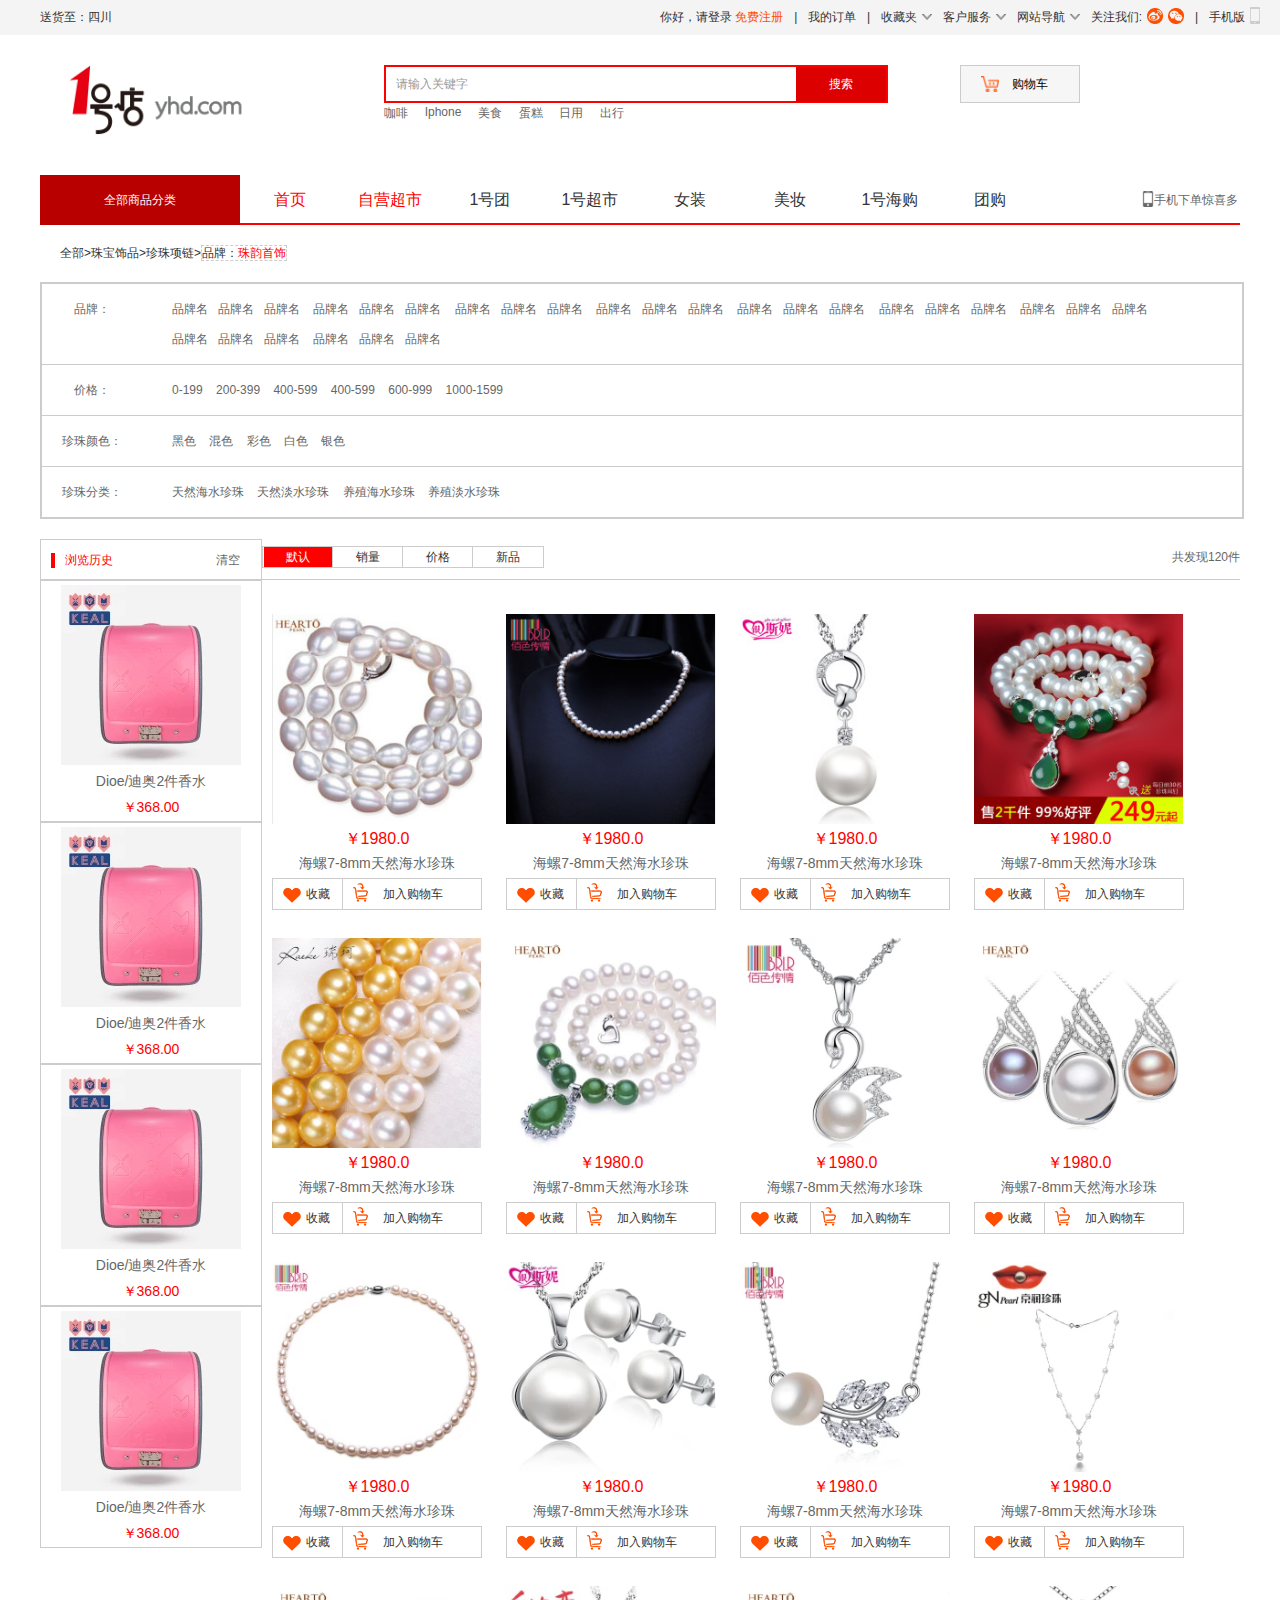
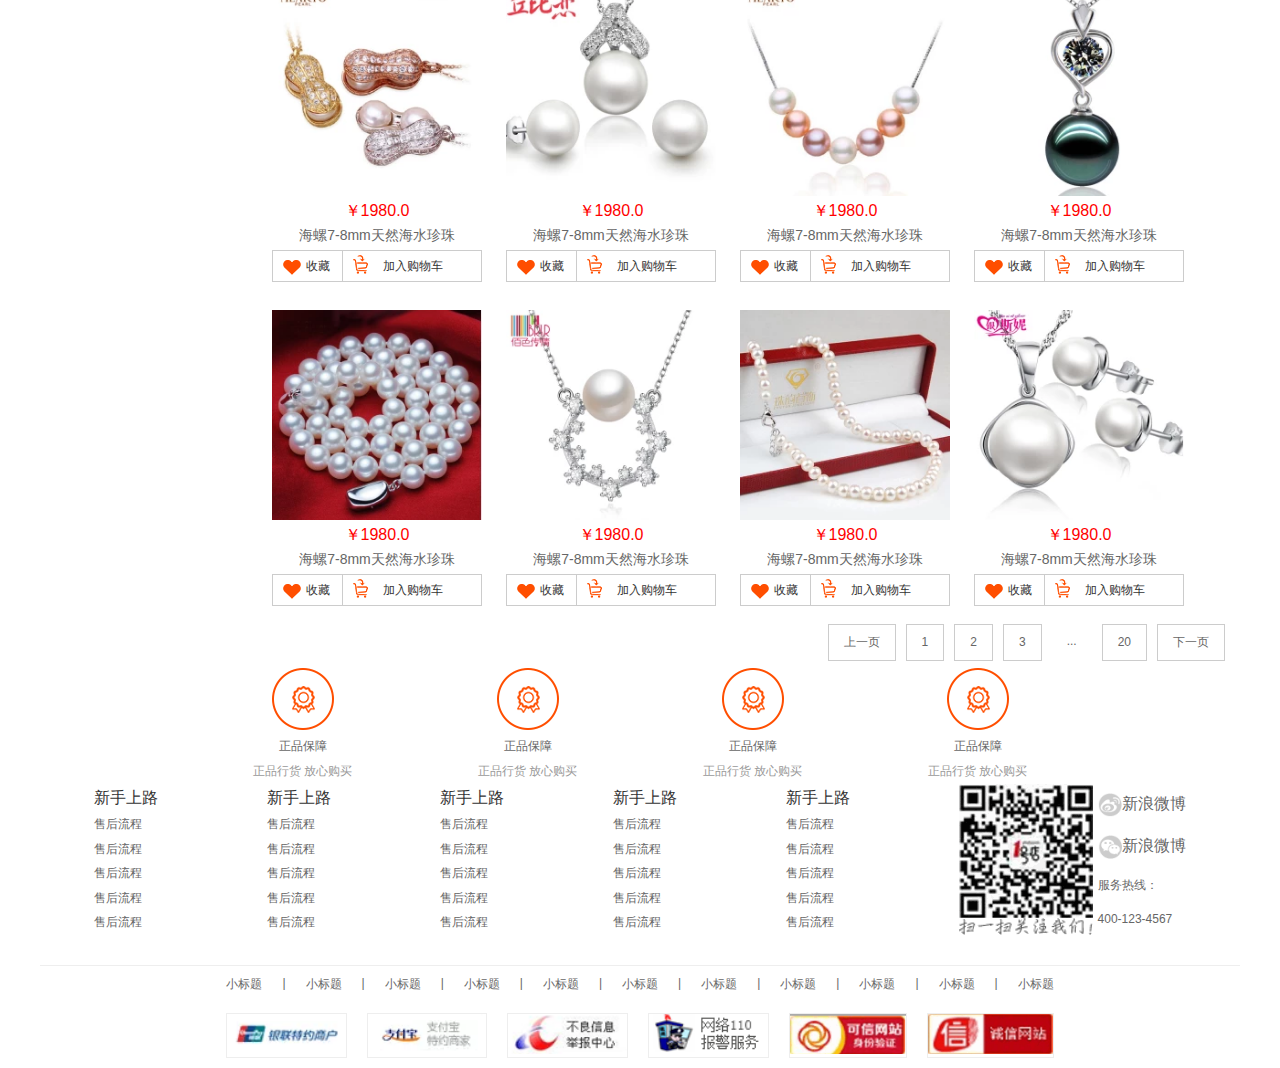
<file: html/list.html>
<!DOCTYPE html>
<html>
	<head>
		<meta charset="utf-8">
		<title></title>
		<link rel="stylesheet" href="../css/common.css">
		<link rel="stylesheet" href="../css/list.css">
	</head>
	<body>
		<header>
			<div class="header-tip fl">
				送货至：四川
			</div>
			<ul class="header-nav fr">
				<li>你好，请登录 <a href="">免费注册</a></li>
				<li>|</li>
				<li>我的订单</li>
				<li>|</li>
				<li>收藏夹<span class="header-nav-favorites"></span></li>
				<li>客户服务<span class="header-nav-favorites"></span></li>
				<li>网站导航<span class="header-nav-favorites"></span></li>
				<li>关注我们:<img src="../images/l_2_h.png" width="16"><img src="../images/l_4_h.png" width="16"></li>
				<li>|</li>
				<li>手机版<img src="../images/i_tel.png" width="10"></li>
			</ul>
		</header>
		<div class="searchBar">
			<img src="../images/logo.png" class="searchBar-logo">
			<div class="searchBar-searchBox"><input type="text" placeholder="请输入关键字"><button>搜索</button></div>
			<ul class="searchBar-tip">
				<li>咖啡</li>
				<li>Iphone</li>
				<li>美食</li>
				<li>蛋糕</li>
				<li>日用</li>
				<li>出行</li>
			</ul>
			<button class="searchBar-btn">
				购物车
			</button>
		</div>
		<main>
			<div class="title">
				<div class="title-first fl">
					全部商品分类
				</div>
				<ul class="title-second fl">
					<li class="red">首页</li>
					<li class="red">自营超市</li>
					<li>1号团</li>
					<li>1号超市</li>
					<li>女装</li>
					<li>美妆</li>
					<li>1号海购</li>
					<li>团购</li>
					<div class="title-third fr">
						<img src="../images/s_tel.png" alt="">手机下单惊喜多
					</div>
				</ul>
			</div>
			<div class="tag">
				全部>珠宝饰品>珍珠项链><span class="tag-brand">品牌：<span class="red">珠韵首饰</span></span>
			</div>
			<div class="category">
				<div class="category-box">
					<span class="category-name">品牌：</span>
					<span class="category-content">
						<span>品牌名</span><span>品牌名</span><span>品牌名</span>
						<span>品牌名</span><span>品牌名</span><span>品牌名</span>
						<span>品牌名</span><span>品牌名</span><span>品牌名</span>
						<span>品牌名</span><span>品牌名</span><span>品牌名</span>
						<span>品牌名</span><span>品牌名</span><span>品牌名</span>
						<span>品牌名</span><span>品牌名</span><span>品牌名</span>
						<span>品牌名</span><span>品牌名</span><span>品牌名</span>
						<span>品牌名</span><span>品牌名</span><span>品牌名</span>
						<span>品牌名</span><span>品牌名</span><span>品牌名</span>
					</span>
				</div>
				<div class="category-box">
					<span class="category-name">价格：</span>
					<span class="category-content fl">
						<span>0-199</span>
						<span>200-399</span>
						<span>400-599</span>
						<span>400-599</span>
						<span>600-999</span>
						<span>1000-1599</span>
					</span>
				</div>
				<div class="category-box">
					<span class="category-name">珍珠颜色：</span>
					<span class="category-content fl">
						<span>黑色</span>
						<span>混色</span>
						<span>彩色</span>
						<span>白色</span>
						<span>银色</span>
					</span>
				</div>
				<div class="category-box noBorder">
					<span class="category-name">珍珠分类：</span>
					<span class="category-content fl">
						<span>天然海水珍珠</span>
						<span>天然淡水珍珠</span>
						<span>养殖海水珍珠</span>
						<span>养殖淡水珍珠</span>
					</span>
				</div>
			</div>
			<section class="commodity">
				<div class="commodity-title">
					<div class="commodity-title-first fl">
						<span>浏览历史</span>
						<a>清空</a>
					</div>
					<ul class="commodity-title-second fl">
						<li>默认</li>
						<li>销量</li>
						<li>价格</li>
						<li>新品</li>
					</ul>
					<span class="commodity-title-third fr">
						共发现120件
					</span>
				</div>
				<aside class="commodity-side fl">
					<div class="commodity-side-item">
						<img src="../images/his_1.jpg" alt="" class="commodity-side-item-img">
						<span class="commodity-side-item-name">Dioe/迪奥2件香水</span>
						<span class="commodity-side-item-price">￥368.00</span>
					</div>
					<div class="commodity-side-item">
						<img src="../images/his_1.jpg" alt="" class="commodity-side-item-img">
						<span class="commodity-side-item-name">Dioe/迪奥2件香水</span>
						<span class="commodity-side-item-price">￥368.00</span>
					</div>
					<div class="commodity-side-item">
						<img src="../images/his_1.jpg" alt="" class="commodity-side-item-img">
						<span class="commodity-side-item-name">Dioe/迪奥2件香水</span>
						<span class="commodity-side-item-price">￥368.00</span>
					</div>
					<div class="commodity-side-item">
						<img src="../images/his_1.jpg" alt="" class="commodity-side-item-img">
						<span class="commodity-side-item-name">Dioe/迪奥2件香水</span>
						<span class="commodity-side-item-price">￥368.00</span>
					</div>
				</aside>
				 <article class="commodity-main fr">
						<div class="commodity-main-item">
							<img src="../images/per_1.jpg" width="210px" class="commodity-main-item-img">
							<span class="commodity-main-item-price">￥1980.0</span>
							<span class="commodity-main-item-name">海螺7-8mm天然海水珍珠</span>
							<div class="commodity-main-item-tag">
								<div class="commodity-main-item-tag-first"><img src="../images/care.png" alt="">收藏</div>
								<div class="commodity-main-item-tag-second"><img src="../images/cars.png" alt="">加入购物车</div>
							</div>
						</div>
						<div class="commodity-main-item">
							<img src="../images/per_2.jpg" width="210px" class="commodity-main-item-img">
							<span class="commodity-main-item-price">￥1980.0</span>
							<span class="commodity-main-item-name">海螺7-8mm天然海水珍珠</span>
							<div class="commodity-main-item-tag">
								<div class="commodity-main-item-tag-first"><img src="../images/care.png" alt="">收藏</div>
								<div class="commodity-main-item-tag-second"><img src="../images/cars.png" alt="">加入购物车</div>
							</div>
						</div>
						<div class="commodity-main-item">
							<img src="../images/per_3.jpg" width="210px" class="commodity-main-item-img">
							<span class="commodity-main-item-price">￥1980.0</span>
							<span class="commodity-main-item-name">海螺7-8mm天然海水珍珠</span>
							<div class="commodity-main-item-tag">
								<div class="commodity-main-item-tag-first"><img src="../images/care.png" alt="">收藏</div>
								<div class="commodity-main-item-tag-second"><img src="../images/cars.png" alt="">加入购物车</div>
							</div>
						</div>
						<var><div class="commodity-main-item">
							<img src="../images/per_4.jpg" width="210px" class="commodity-main-item-img">
							<span class="commodity-main-item-price">￥1980.0</span>
							<span class="commodity-main-item-name">海螺7-8mm天然海水珍珠</span>
							<div class="commodity-main-item-tag">
								<div class="commodity-main-item-tag-first"><img src="../images/care.png" alt="">收藏</div>
								<div class="commodity-main-item-tag-second"><img src="../images/cars.png" alt="">加入购物车</div>
							</div>
						</div>
						<div class="commodity-main-item">
							<img src="../images/per_5.jpg" width="210px" class="commodity-main-item-img">
							<span class="commodity-main-item-price">￥1980.0</span>
							<span class="commodity-main-item-name">海螺7-8mm天然海水珍珠</span>
							<div class="commodity-main-item-tag">
								<div class="commodity-main-item-tag-first"><img src="../images/care.png" alt="">收藏</div>
								<div class="commodity-main-item-tag-second"><img src="../images/cars.png" alt="">加入购物车</div>
							</div>
						</div></var>
						<div class="commodity-main-item">
							<img src="../images/per_6.jpg" width="210px" class="commodity-main-item-img">
							<span class="commodity-main-item-price">￥1980.0</span>
							<span class="commodity-main-item-name">海螺7-8mm天然海水珍珠</span>
							<div class="commodity-main-item-tag">
								<div class="commodity-main-item-tag-first"><img src="../images/care.png" alt="">收藏</div>
								<div class="commodity-main-item-tag-second"><img src="../images/cars.png" alt="">加入购物车</div>
							</div>
						</div>
						<div class="commodity-main-item">
							<img src="../images/per_7.jpg" width="210px" class="commodity-main-item-img">
							<span class="commodity-main-item-price">￥1980.0</span>
							<span class="commodity-main-item-name">海螺7-8mm天然海水珍珠</span>
							<div class="commodity-main-item-tag">
								<div class="commodity-main-item-tag-first"><img src="../images/care.png" alt="">收藏</div>
								<div class="commodity-main-item-tag-second"><img src="../images/cars.png" alt="">加入购物车</div>
							</div>
						</div>
						<div class="commodity-main-item">
							<img src="../images/per_8.jpg" width="210px" class="commodity-main-item-img">
							<span class="commodity-main-item-price">￥1980.0</span>
							<span class="commodity-main-item-name">海螺7-8mm天然海水珍珠</span>
							<div class="commodity-main-item-tag">
								<div class="commodity-main-item-tag-first"><img src="../images/care.png" alt="">收藏</div>
								<div class="commodity-main-item-tag-second"><img src="../images/cars.png" alt="">加入购物车</div>
							</div>
						</div>
						<div class="commodity-main-item">
							<img src="../images/per_9.jpg" width="210px" class="commodity-main-item-img">
							<span class="commodity-main-item-price">￥1980.0</span>
							<span class="commodity-main-item-name">海螺7-8mm天然海水珍珠</span>
							<div class="commodity-main-item-tag">
								<div class="commodity-main-item-tag-first"><img src="../images/care.png" alt="">收藏</div>
								<div class="commodity-main-item-tag-second"><img src="../images/cars.png" alt="">加入购物车</div>
							</div>
						</div>
						<div class="commodity-main-item">
							<img src="../images/per_10.jpg" width="210px" class="commodity-main-item-img">
							<span class="commodity-main-item-price">￥1980.0</span>
							<span class="commodity-main-item-name">海螺7-8mm天然海水珍珠</span>
							<div class="commodity-main-item-tag">
								<div class="commodity-main-item-tag-first"><img src="../images/care.png" alt="">收藏</div>
								<div class="commodity-main-item-tag-second"><img src="../images/cars.png" alt="">加入购物车</div>
							</div>
						</div>
						<div class="commodity-main-item">
							<img src="../images/per_11.jpg" width="210px" class="commodity-main-item-img">
							<span class="commodity-main-item-price">￥1980.0</span>
							<span class="commodity-main-item-name">海螺7-8mm天然海水珍珠</span>
							<div class="commodity-main-item-tag">
								<div class="commodity-main-item-tag-first"><img src="../images/care.png" alt="">收藏</div>
								<div class="commodity-main-item-tag-second"><img src="../images/cars.png" alt="">加入购物车</div>
							</div>
						</div>
						<div class="commodity-main-item">
							<img src="../images/per_12.jpg" width="210px" class="commodity-main-item-img">
							<span class="commodity-main-item-price">￥1980.0</span>
							<span class="commodity-main-item-name">海螺7-8mm天然海水珍珠</span>
							<div class="commodity-main-item-tag">
								<div class="commodity-main-item-tag-first"><img src="../images/care.png" alt="">收藏</div>
								<div class="commodity-main-item-tag-second"><img src="../images/cars.png" alt="">加入购物车</div>
							</div>
						</div>
						<div class="commodity-main-item">
							<img src="../images/per_13.jpg" width="210px" class="commodity-main-item-img">
							<span class="commodity-main-item-price">￥1980.0</span>
							<span class="commodity-main-item-name">海螺7-8mm天然海水珍珠</span>
							<div class="commodity-main-item-tag">
								<div class="commodity-main-item-tag-first"><img src="../images/care.png" alt="">收藏</div>
								<div class="commodity-main-item-tag-second"><img src="../images/cars.png" alt="">加入购物车</div>
							</div>
						</div>
						<var><div class="commodity-main-item">
							<img src="../images/per_14.jpg" width="210px" class="commodity-main-item-img">
							<span class="commodity-main-item-price">￥1980.0</span>
							<span class="commodity-main-item-name">海螺7-8mm天然海水珍珠</span>
							<div class="commodity-main-item-tag">
								<div class="commodity-main-item-tag-first"><img src="../images/care.png" alt="">收藏</div>
								<div class="commodity-main-item-tag-second"><img src="../images/cars.png" alt="">加入购物车</div>
							</div>
						</div>
						<div class="commodity-main-item">
							<img src="../images/per_15.jpg" width="210px" class="commodity-main-item-img">
							<span class="commodity-main-item-price">￥1980.0</span>
							<span class="commodity-main-item-name">海螺7-8mm天然海水珍珠</span>
							<div class="commodity-main-item-tag">
								<div class="commodity-main-item-tag-first"><img src="../images/care.png" alt="">收藏</div>
								<div class="commodity-main-item-tag-second"><img src="../images/cars.png" alt="">加入购物车</div>
							</div>
						</div></var>
						<div class="commodity-main-item">
							<img src="../images/per_16.jpg" width="210px" class="commodity-main-item-img">
							<span class="commodity-main-item-price">￥1980.0</span>
							<span class="commodity-main-item-name">海螺7-8mm天然海水珍珠</span>
							<div class="commodity-main-item-tag">
								<div class="commodity-main-item-tag-first"><img src="../images/care.png" alt="">收藏</div>
								<div class="commodity-main-item-tag-second"><img src="../images/cars.png" alt="">加入购物车</div>
							</div>
						</div>
						<div class="commodity-main-item">
							<img src="../images/per_17.jpg" width="210px" class="commodity-main-item-img">
							<span class="commodity-main-item-price">￥1980.0</span>
							<span class="commodity-main-item-name">海螺7-8mm天然海水珍珠</span>
							<div class="commodity-main-item-tag">
								<div class="commodity-main-item-tag-first"><img src="../images/care.png" alt="">收藏</div>
								<div class="commodity-main-item-tag-second"><img src="../images/cars.png" alt="">加入购物车</div>
							</div>
						</div>
						<div class="commodity-main-item">
							<img src="../images/per_18.jpg" width="210px" class="commodity-main-item-img">
							<span class="commodity-main-item-price">￥1980.0</span>
							<span class="commodity-main-item-name">海螺7-8mm天然海水珍珠</span>
							<div class="commodity-main-item-tag">
								<div class="commodity-main-item-tag-first"><img src="../images/care.png" alt="">收藏</div>
								<div class="commodity-main-item-tag-second"><img src="../images/cars.png" alt="">加入购物车</div>
							</div>
						</div>
						<div class="commodity-main-item">
							<img src="../images/per_19.jpg" width="210px" class="commodity-main-item-img">
							<span class="commodity-main-item-price">￥1980.0</span>
							<span class="commodity-main-item-name">海螺7-8mm天然海水珍珠</span>
							<div class="commodity-main-item-tag">
								<div class="commodity-main-item-tag-first"><img src="../images/care.png" alt="">收藏</div>
								<div class="commodity-main-item-tag-second"><img src="../images/cars.png" alt="">加入购物车</div>
							</div>
						</div>
						<div class="commodity-main-item">
							<img src="../images/per_10.jpg" width="210px" class="commodity-main-item-img">
							<span class="commodity-main-item-price">￥1980.0</span>
							<span class="commodity-main-item-name">海螺7-8mm天然海水珍珠</span>
							<div class="commodity-main-item-tag">
								<div class="commodity-main-item-tag-first"><img src="../images/care.png" alt="">收藏</div>
								<div class="commodity-main-item-tag-second"><img src="../images/cars.png" alt="">加入购物车</div>
							</div>
						</div>
						<ul class="last fr">
							<li>上一页</li>
							<li>1</li>
							<li>2</li>
							<li>3</li>
							<li>...</li>
							<li>20</li>
							<li>下一页</li>
						</ul>
				</article>
			</section>
		</main>
		<footer>
			<section class="foot-clo">
				<div class="foot-clo-item">
					<img src="../images/b1.png" class="foot-clo-item-img">
					<span class="foot-clo-item-a">正品保障</span>
					<span class="foot-clo-item-b">正品行货 放心购买</span>
				</div>
				<div class="foot-clo-item">
					<img src="../images/b1.png" class="foot-clo-item-img">
					<span class="foot-clo-item-a">正品保障</span>
					<span class="foot-clo-item-b">正品行货 放心购买</span>
				</div>
				<div class="foot-clo-item">
					<img src="../images/b1.png" class="foot-clo-item-img">
					<span class="foot-clo-item-a">正品保障</span>
					<span class="foot-clo-item-b">正品行货 放心购买</span>
				</div>
				<div class="foot-clo-item">
					<img src="../images/b1.png" class="foot-clo-item-img">
					<span class="foot-clo-item-a">正品保障</span>
					<span class="foot-clo-item-b">正品行货 放心购买</span>
				</div>
			</section>
			<section class="foot-clob">
				<div class="foot-clob-item">
					<span class="foot-clob-item-title">新手上路</span>
					<span class="foot-clob-item-little">售后流程</span>
					<span class="foot-clob-item-little">售后流程</span>
					<span class="foot-clob-item-little">售后流程</span>
					<span class="foot-clob-item-little">售后流程</span>
					<span class="foot-clob-item-little">售后流程</span>
				</div>
				<div class="foot-clob-item">
					<span class="foot-clob-item-title">新手上路</span>
					<span class="foot-clob-item-little">售后流程</span>
					<span class="foot-clob-item-little">售后流程</span>
					<span class="foot-clob-item-little">售后流程</span>
					<span class="foot-clob-item-little">售后流程</span>
					<span class="foot-clob-item-little">售后流程</span>
				</div>
				<div class="foot-clob-item">
					<span class="foot-clob-item-title">新手上路</span>
					<span class="foot-clob-item-little">售后流程</span>
					<span class="foot-clob-item-little">售后流程</span>
					<span class="foot-clob-item-little">售后流程</span>
					<span class="foot-clob-item-little">售后流程</span>
					<span class="foot-clob-item-little">售后流程</span>
				</div>
				<div class="foot-clob-item">
					<span class="foot-clob-item-title">新手上路</span>
					<span class="foot-clob-item-little">售后流程</span>
					<span class="foot-clob-item-little">售后流程</span>
					<span class="foot-clob-item-little">售后流程</span>
					<span class="foot-clob-item-little">售后流程</span>
					<span class="foot-clob-item-little">售后流程</span>
				</div>
				<div class="foot-clob-item">
					<span class="foot-clob-item-title">新手上路</span>
					<span class="foot-clob-item-little">售后流程</span>
					<span class="foot-clob-item-little">售后流程</span>
					<span class="foot-clob-item-little">售后流程</span>
					<span class="foot-clob-item-little">售后流程    </span>
					<span class="foot-clob-item-little">售后流程</span>
				</div>
				<div class="foot-clob-itemb">
					<div class="foot-clob-itemb-first">
						<img src="../images/er.gif" alt="">
						<img src="../images/ss.png" alt="">
					</div>
					<div class="foot-clob-itemb-second">
						<div class="foot-clob-itemb-second-text">
							<img src="../images/wbf.png" width="24px" style="vertical-align: middle;">新浪微博
						</div>
						<div class="foot-clob-itemb-second-text">
							<img src="../images/wxf.png" width="24px" style="vertical-align: middle;">新浪微博
						</div>
						<span class="foot-clob-itemb-second-texts">服务热线：</span>
						<span class="foot-clob-itemb-second-texts">400-123-4567</span>
					</div>
				</div>
			</section>
			<section>
				<ul class="foot-last">
					<li>小标题</li>
					<li>|</li>
					<li>小标题</li>
					<li>|</li>
					<li>小标题</li>
					<li>|</li>
					<li>小标题</li>
					<li>|</li>
					<li>小标题</li>
					<li>|</li>
					<li>小标题</li>
					<li>|</li>
					<li>小标题</li>
					<li>|</li>
					<li>小标题</li>
					<li>|</li>
					<li>小标题</li>
					<li>|</li>
					<li>小标题</li>
					<li>|</li>
					<li>小标题</li>
				</ul>
				<ul class="foot-last">
					<li style="border: 1px solid #eee;">
						<img src="../images/b_1.gif" height="40px">
					</li>
					<li style="border: 1px solid #eee;">
						<img src="../images/b_2.gif" height="40px">
					</li>
					<li style="border: 1px solid #eee;">
						<img src="../images/b_3.gif" height="40px">
					</li>
					<li style="border: 1px solid #eee;">
						<img src="../images/b_4.gif" height="40px">
					</li>
					<li style="border: 1px solid #eee;">
						<img src="../images/b_5.gif" height="40px">
					</li>
					<li style="border: 1px solid #eee;">
						<img src="../images/b_6.gif" height="40px">
					</li>
				</ul>
			</section>
		</footer>
	</body>
</html>
</file>
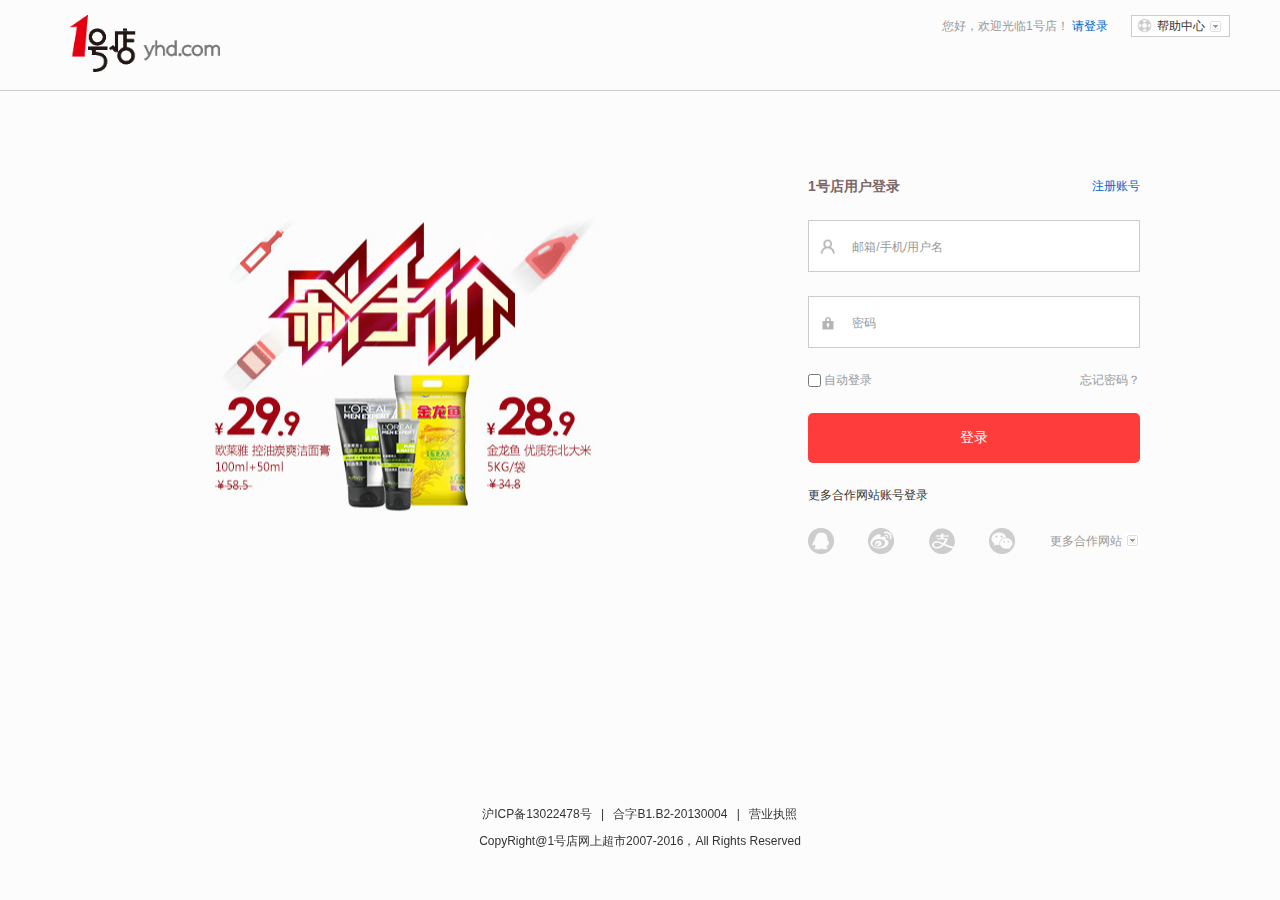
<file: html/login.html>
<!DOCTYPE html>
<html>
	<head>
		<meta charset="utf-8">
		<title></title>
		<link rel="stylesheet" href="../css/common.css">
		<link rel="stylesheet" href="../css/login.css">
	</head>
	<body>
		<header>
			<img src="../images/loginlogo.jpg" width="150">
			<div class="header-tip">
				<span class="header-tip-title">您好，欢迎光临1号店！</span>
				<a href="">请登录</a>
				<div class="header-tip-button">
					帮助中心
				</div>
			</div>
		</header>
		<main>
			<img src="../images/loadimg.jpg" class="loadimg">
			<div class="formbox">
				<div class="formbox-title">
					<div class="formbox-title-text">1号店用户登录</div>
					<a href="register.html" target="_blank">注册账号</a>
				</div>
				<p class="formbox-user">
					<img src="../images/userHead.png" width="20">
					<input type="text" placeholder="邮箱/手机/用户名">
				</p>
				<p class="formbox-pwd">
					<img src="../images/lock.png" width="20">
					<input type="password" placeholder="密码">
				</p>
				<div class="formbox-auto">
					<div>
						<input type="checkbox" name="" id="">
						<label for="">自动登录</label>
					</div>
					<a href="" class="formbox-auto-forget">忘记密码？</a>
				</div>
				<a href="../index.html" target="_blank"><button>登录</button></a>
				<p style="color: #333;">更多合作网站账号登录</p>
				<div class="formbox-more">
					<img src="../images/l_1.png" alt="">
					<img src="../images/l_2.png" alt="">
					<img src="../images/l_3.png" alt="">
					<img src="../images/l_4.png" alt="">
					<div style="color: #999;">
						更多合作网站
						<img src="../images/turnb.png" alt="">
					</div>
				</div>
			</div>
		</main>
		<footer>
			<div>
				<span>沪ICP备13022478号</span>
				<span>|</span>
				<span>合字B1.B2-20130004</span>
				<span>|</span>
				<span>营业执照</span>
			</div>
			<div>
				CopyRight@1号店网上超市2007-2016，All Rights Reserved
			</div>
		</footer>
	</body>
</html>
</file>
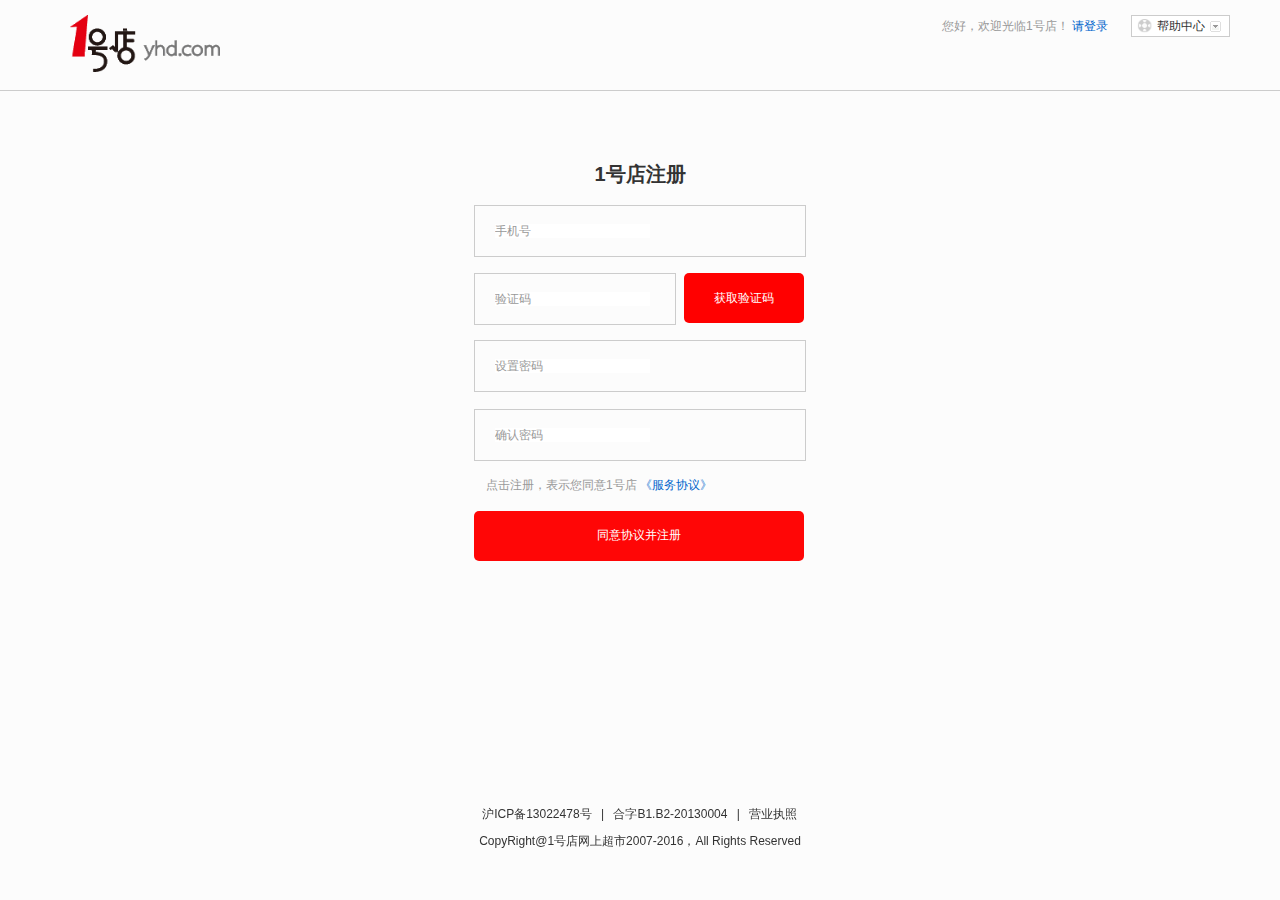
<file: html/register.html>
<!DOCTYPE html>
<html>
	<head>
		<meta charset="utf-8">
		<title></title>
		<link rel="stylesheet" href="../css/common.css">
		<link rel="stylesheet" href="../css/register.css">
	</head>
	<body>
		<header>
			<img src="../images/loginlogo.jpg" width="150">
			<div class="header-tip">
				<span class="header-tip-title">您好，欢迎光临1号店！</span>
				<a href="login.html" target="_blank">请登录</a>
				<div class="header-tip-button">
					帮助中心
				</div>
			</div>
		</header>
		<main>
			<div class="formbox">
				<h2>1号店注册</h2>
				<div class="formbox-long">
					<input type="text" placeholder="手机号">
				</div>
				<div class="formbox-shot">
					<div class="formbox-shot-box">
						<input type="text" placeholder="验证码">
					</div>
					<button>获取验证码</button>
				</div>
				<div class="formbox-long">
					<input type="password" placeholder="设置密码">
				</div>
				<div class="formbox-long">
					<input type="password" placeholder="确认密码">
				</div>
				<div class="formbox-tip">
					点击注册，表示您同意1号店 <a href="">《服务协议》</a>
				</div>
				<button>同意协议并注册</button>
			</div>
		</main>
		<footer>
			<div>
				<span>沪ICP备13022478号</span>
				<span>|</span>
				<span>合字B1.B2-20130004</span>
				<span>|</span>
				<span>营业执照</span>
			</div>
			<div>
				CopyRight@1号店网上超市2007-2016，All Rights Reserved
			</div>
		</footer>
	</body>
</html>
</file>
<file: css/common.css>
@charset "utf-8";
/* css common */
html{ overflow: auto; }
body, div, dl, dt, dd, ul, ol, li, h1, h2, h3, h4, h5, h6, pre, code, form, fieldset, legend, input, button, textarea, p, blockquote, th, td{ margin: 0; padding: 0; }
div, p{ word-break: break-all; }
body{ background: #f5f5f5; font-size: 12px; font-family: Microsoft YaHei, Arial, Helvetica; color: #333; /* -moz-user-select: none; user-select: none;  *//*overflow:hidden;*/ }
h1, h2, h3, h4, h5, h6{ font-weight: normal; font-size: 100%; }
address, caption, cite, code, dfn, em, strong, th, var{ font-style: normal; font-weight: normal; }
a{ color: #555; text-decoration: none; cursor: pointer; }
a:hover{ text-decoration: none; }
img{ border: none; }
ol, ul, li{ list-style: none; }
input, textarea, select, button{ font: 12px Microsoft YaHei, Arial, Helvetica; }
textarea:focus{ outline: none; }
input{ border: none; outline: none; }
::-webkit-input-placeholder{ /* WebKit, Blink, Edge */ color: #999; }
:-moz-placeholder{ /* Mozilla Firefox 4 to 18 */ color: #999; }
::-moz-placeholder{ /* Mozilla Firefox 19+ */ color: #999; }
:-moz-placeholder, ::-moz-placeholder{ opacity: 1; }
:-ms-input-placeholder{ /* Internet Explorer 10-11 */ color: #999; }
button{ outline: none; border: none; }
table{ border-collapse: collapse; border-spacing: 0; }
.fl{ float: left; }
.fr{ float: right; }
.clearfix:after{ content: ""; display: block; height: 0; clear: both; visibility: hidden; }
.clearfix{ *zoom: 1; }
</file>
<file: css/public.css>
/* 此项目的公共样式 */
.container{
    width: 1200px;
    margin: 0px auto;
}
</file>
<file: css/index.css>
body{
    background-color: #fff;
}
header{
    height: 170px;
    margin: 0 auto;
}
li:hover{
    cursor: pointer;
}
header nav{
    height: 35px;
    line-height: 35px;
    margin: 0 auto;
    padding-left: 50px;
    padding-right: 30px;
    position: relative;
    background: linear-gradient(to bottom, #d2d2d2,#f2f2f2,#f5f5f5);
}
header nav ul{
    position: absolute;
    top:1px ;
    right: 20px;
}

header nav ul li{
    float: left;
    padding-left: 5px;
}
header .search .search-top ul li{
    padding-right: 10px;
    float: left;

}
header ul li:hover{
    float: left;
    color: rgb(255 78 0);

}
header ul li a#reg{
    color: rgb(255 78 0);
}
header ul li.follow img:nth-child(1){
    vertical-align: middle;
    margin-right: 5px;
}
header ul li.follow img:nth-child(2){
    vertical-align: middle;

}
header ul li:last-child img{
    vertical-align: middle;

}

/* 搜索框 */
header .search{
    height: 140px;
    padding-left: 50px;
    padding-top: 38px;
    position: relative;
}
header .search .search-top{
    margin-top: 10px;
    margin-left: 80px;

}

header .search div:nth-child(2) input{
    width: 488px;
    height: 36px;
    padding-left:12px;
    border: 1px solid rgb(255 60 60);
}
header .search div:nth-child(2) button{
    width: 90px;
    height: 38px;
    position: absolute;
    background-color: rgb(255 60 60);
}
header .search .shopcar{
    width: 122px;
    height: 36px;
    line-height: 36px;
    text-align: center;
    background-color: #f6f6f6;
    border: 1px solid #d2d2d2 ;
    position: relative;
    position: absolute;
    top: 48px;
    right: 60px;
}
header .search .shopcar img{
    position: absolute;
    left: 11px;
    top: 11px;
}
.first-section{
    margin: 0 auto;
    width: 1200px;
    height: 450px;
}
.first-section .first-top{
    position: relative;
}
.first-section .first-top-left{
    height: 42px;
    width: 210px;
    line-height: 42px;
    float: left;
    color: #fff;
    text-align: center;
    font-size: 14px;
    background-color: #e43015;
    border-bottom: 1px solid rgb(255 78 0);
}
.first-section .first-top-right ul li{
    float: left;
    height: 42px;
    line-height: 42px;
    padding-left: 36px;
    font-weight:bold;
    cursor: pointer;
}
.first-section .first-top-right ul li span{
    color: rgb(255 60 60);
}
.first-section .first-top-right::after{
    content: "";
    display:block;
    clear: both;
}
.first-section .first-top  .phone{
    position: absolute;
    top: 7px;
    right: 10px;
}
/* 第六版块 网站信息 */
.public-section{
    height: 340px;
    padding-top: 20px;
    padding-left:20px;
    clear: both;
    border-bottom: 1px solid #d2d2d2;
}
.public-section .smallbox{
    width: 120px;
    height: 125px;
    margin-left: 125px;
    float: left;
    text-align: center;
}
.public-section .smallbox p{
    line-height:25px;
}
.public-section .smallbox p:nth-child(2){
    font-size: 14px;
    font-weight:bold;
}
.public-section .message{
    clear: both;
    height: 300px;
    padding-top: 20px;
    padding-left:30px;
}
.public-section .message ul{
    float: left;
    margin-right: 85px;
}
.public-section .message ul h3{
    font-size: 14px;
    font-weight: bold;
    line-height: 35px;
}
.public-section .message ul li{
    color:rgb(136 136 136);
    line-height: 25px;
}
.public-section .message div:first-of-type{
    float: left;
    margin-left: 45px;

}
.public-section .message .code{
    width: 140px;
    height: 180px;
}
.public-section .message .code img:nth-child(2){
    padding-top: 10px;
}
.public-section .message .contact{
    padding-left: 10px;
}
.public-section .message .contact p{
    line-height: 40px;
}
.public-section .message .contact p img{
    vertical-align: middle;
}
.public-section .message .contact p:nth-child(3){
    margin-top: 25px;
    line-height: 10px;
}
.public-section .message .contact p:last-of-type a{
    color:rgb(255 78 0);
    font-size: 16px;
    line-height: 20px;
}
/* 尾部 */
footer{
    width: 1200px;
    padding-top: 30px;
    height: 130px;
    text-align: center;
}
footer div:first-of-type{
    margin-top: 20px;
}
footer div img{
    margin-right: 10px;
    border:1px solid #d2d2d2;
    border-radius: 5px;
}


.first-section .first-main-left{
    width: 210px;
    height: 390px;
    color: #fff;
    background-color: rgb(176 29 29);
}
.first-section .first-main-left li::before{
    content: "";
    display: inline-block;
    width: 19px;
    height: 19px;
    padding-left: 10px;
    vertical-align: middle;
    background-repeat:no-repeat;
}
.first-section .first-main-left ul{
    padding-top: 10px;
    padding-left: 10px;
    cursor: pointer;
}
.first-section .first-main-left li{
    line-height: 38px;
}
.first-section .first-main-left li:nth-child(1):before{
    margin-left: 2px;
    width: 15px;
    background-image:url(../images/nav1.png) ;
}
.first-section .first-main-left li:nth-child(2):before{
    background-image:url(../images/nav2.png) ;
    margin-left: 2px;
    width: 16px;
}
.first-section .first-main-left li:nth-child(3):before{
    background-image:url(../images/nav3.png) ;

}
.first-section .first-main-left li:nth-child(4):before{
    background-image:url(../images/nav4.png) ;
}
.first-section .first-main-left li:nth-child(5):before{
    background-image:url(../images/nav5.png) ;
    margin-left: 5px;
    width: 14px;
}
.first-section .first-main-left li:nth-child(6):before{
    background-image:url(../images/nav6.png) ;
}
.first-section .first-main-left li:nth-child(7):before{
    background-image:url(../images/nav7.png) ;
}
.first-section .first-main-left li:nth-child(8):before{
    background-image:url(../images/nav8.png) ;
}
.first-section .first-main-left li:nth-child(9):before{
    margin-left: 3px;
    width: 16px;
    background-image:url(../images/nav9.png) ;
}
.first-section .first-main-left li:nth-child(10):before{
    background-image:url(../images/nav10.png) ;
}
/* 第一板块 下半部分 右边 */
.first-section .first-main-right{
    width: 975px;
    padding-left: 15px;
    margin-top: -1px;
    border-top: 1px solid red;
    position: relative;
}
.first-section .first-main-right .ban1{
    width: 740px;
    position: relative;
}
.first-section .first-main-right #s_left{
    position: absolute;
    width: 30px;
    top: 164px;
    left: 0px;
}
.first-section .first-main-right #s_right{
    position: absolute;
    width: 30px;
    top: 164px;
    right: 0px;
}
.first-section .first-main-right .ban1 ul{
    position: absolute;
    bottom:20px;
    left:350px;
}
.first-section .first-main-right .ban1 ul li{
    float: left;
    width:20px ;
    height: 20px;
    line-height: 20px;
    border-radius: 50%;
    margin-left:9px ;
    text-align: center;
    background-color: rgb(204 192 179);
    font-weight: bold;
    cursor: pointer;
}
.first-section .first-main-right aside{
    position: absolute;
    width: 205px;
    top: 0;
    right: 0;
    border: 1px solid #d2d2d2 ;
}
.first-section .first-main-right aside div{
    padding-left: 6px;
    padding-right: 6px;
}
.first-section .first-main-right aside div:nth-child(1){
    line-height: 40px;
    border-bottom: 1px dashed #d2d2d2 ;
}
.first-section .first-main-right aside div:nth-child(1) span{
    font-size: 16px;
    font-weight: bold;
}
.first-section .first-main-right aside div:nth-child(1) a{
    float: right;
    color: gray;
    cursor: pointer;
}
.first-section .first-main-right aside div:nth-child(2){
    line-height: 30px;
    border-bottom: 1px solid #d2d2d2 ;
    margin-top: 10px;
     padding-bottom: 10px;
}
.first-section .first-main-right aside div:nth-child(2) p{
    color: gray;
    cursor: pointer;

}
.first-section .first-main-right aside div:nth-child(2) span{
    font-weight: bold;
    color: #333;
}
.first-section .first-main-right aside div:nth-child(3){
    line-height:40px;
    font-size: 16px;
    font-weight: bold;
    border-bottom: 1px dashed #d2d2d2 ;
}
.first-section .first-main-right aside div:nth-child(4) p{
    line-height: 26px;
}
/* 第二板块 热门板块 */
.second-section{
    margin-top: 5px;
    height: 370px;
}
.second-section .second-top-left{
    width: 210px;
    height: 220px;
    padding-top: 10px;
    background-color: rgb(216 238 252);;
}
.second-section .second-top-left p{
    color:rgb(255 78 0);
    text-align: center;
    line-height:30px ;
}
.second-section .second-top-left p span{
    width: 60px;
    height: 20px;
    font-size: 14px;
    background-color:rgb(255 78 0) ;
    color: #fff;
}
.second-section .second-top-right{
    position: relative;
    margin-left: 15px;
}
.second-section .second-top-right .hot{
    width: 230px;
    height: 220px;
    float: left;
    position: relative;
    border: 1px solid #d2d2d2 ;
    border-right: none;
    padding-top: 12px;
    padding-left: 12px;
}
.second-section .second-top-right div.last{
    border-right: 1px solid #d2d2d2;

}
.second-section .second-top-right .hot img{
    width:150px ;
    margin-bottom: 8px;
}
.second-section .second-top-right .hot span:nth-child(2){
    width: 40px;
    height: 40px;
    line-height: 40px;
    display: inline-block;
    border-radius: 50%;
    background-color: rgb(255 78 0);
    position: absolute;
    top: 12px;
    left: 18px;
    text-align: center;
    color: #fff;
    font-weight: bold;
}
.second-section .second-top-right .hot p{
    text-align: center;
}
.second-section .second-top-right .hot p:nth-child(3){
    line-height: 30px;
    font-size:18px;
    font-weight: bold;
}
.second-section .second-top-right .hot p:last-of-type,.second-section .second-top-right .hot p:nth-child(4){
    color: grey;
}
.second-section .second-top-right .hot p:last-of-type{
    line-height: 30px;
}
.second-section .second-top-right .hot p span{
    background-color: #fff;
    color:rgb(255 78 0) ;
    font-weight: bold;
    width: 70px;
    border: none;
    line-height: 38px;
    font-size: 18px;
    position: relative;
}
.second-section .second-top-right  #s_left{
    position: absolute;
    width: 30px;
    top: 85px;
    left: 0;
}
.second-section .second-top-right  #s_right{
    position: absolute;
    top: 85px;
    right: 0;
    width: 30px;
}
/* 第二板块 下半部分图片 */

.second-section .second-top{
    margin-bottom:20px ;
}
/* 第三板块 1F 2F 3F  */
.third-section{
    height: 515px;
}
.begin{
    padding-top: 20px;
}
.fifth-section{
    padding-top: 30px;
}
/* 上半部分 标题 */
.third-section .third-top{
    width: 1200px;
    height:40px;
}
.third-section .third-top .top-left  .floor{
    width: 50px;
    height: 40px;
    font-size: 16px;
    line-height: 50px;
    padding-left: 5px;
    background-image: url(../images/floor.png);
    background-repeat: no-repeat;
    background-size: 39px 39px;
    color: #fff;
}
.third-section .third-top .top-left span{
    font-size: 16px;
    line-height: 50px;
    color:rgb(255 78 0) ;
}
.third-section .third-top .top-left span img{
    vertical-align: middle;
}
.third-section .third-top ul li{
    float: left;
    line-height: 50px;
    padding-left: 25px;
}
/* 下半部分 */
.third-section .third-bottom{
    width: 1200px;
    border-top: 1px solid rgb(255 78 0);
    margin-top: 9px;
}
.third-section .third-all{
    width: 1200px;
    margin: 0 auto;
}
/* 第一竖块 */
.third-section .third-bottom div.bottom-one{
    background-color:rgb(228 247 236);
    width: 210px;
    height: 440px;
}
.fourth-section .fourth-bottom div.bottom-one{
    width: 210px;
    background-color: rgb(254 236 234);
}
.fifth-section .fifth-bottom div.bottom-one{
    background-color: rgb(252 235 243);
}
.third-section .third-bottom div.bottom-one p{
    border-bottom: 1px dashed  #d2d2d2;
    line-height:30px ;
}
.third-bottom div.bottom-one p a{
    display: inline-block;
    padding-left: 25px;
}
.third-bottom div:nth-child(1) div:nth-child(1){
    position: relative;
}
.third-bottom div:nth-child(1) div:nth-child(1) #s_left{
    position: absolute;
    top: 125px;;
    left: 0px;
}
.third-bottom div:nth-child(1) div:nth-child(1) #s_right{
    position: absolute;
    top: 125px;;
    right:0px;
}
/* 第二竖块及三四块 */
.third-section .third-bottom .box{
    width: 245px;
    height: 440px;
    text-align: center;
}

.third-section .third-bottom .box:nth-child(3){
    border-right: 1px solid #d2d2d2;
    border-left: 1px solid #d2d2d2;
}
.fourth-section .fourth-bottom div.box2{
    border-left:1px solid #d2d2d2 ;
}

.third-section .third-bottom .box div{
    width:245px;
    height: 200px;
}
.third-section .third-bottom .box div:nth-child(1){
    border-bottom:1px solid #d2d2d2;
}
.third-section .third-bottom .box div:nth-child(2){
    z-index: 3;
    position: relative;
    background-color: #fff;
}
.third-bottom .box div:nth-child(1) p,.third-bottom .box div:nth-child(2) p{
    margin-top: 20px;
    line-height: 30px;
}

.third-bottom .box div:nth-child(1) span,.third-bottom .box div:nth-child(2) span{
    color: rgb(255 78 0);
    display: block;
    margin-top: 8px;
    line-height: 25px;
    font-size: 16px;
}
.third-section .third-bottom .box img{
    width: 180px;
    z-index: 0;
    position: relative;
}
.third-section .third-bottom .box .bottom-img{
    width: 169px;
    height: 127px;
    background-image: url(../images/fre_1.jpg);
    background-size: 170px 152px;
    margin: 10px auto;
    border-bottom:1px solid #d2d2d2 ;
}
.fourth-section .fourth-bottom .box .bottom-img{
    background-image: url(../images/make_1.jpg);
}
.fifth-section .fifth-bottom .box .bottom-img{
    background-image: url(../images/baby_1.jpg);
}
.third-section .third-bottom .box .bottom-img2{
    background-image: url(../images/fre_2.jpg);
}
.fourth-section .fourth-bottom .box .bottom-img2{
    background-image: url(../images/make_2.jpg);
}
.fifth-section .fifth-bottom .box .bottom-img2{
    background-image: url(../images/baby_2.jpg);
}
.third-section .third-bottom .box .bottom-img3{
    background-image: url(../images/fre_3.jpg);
}
.fourth-section .fourth-bottom .box .bottom-img3{
    background-image: url(../images/make_3.jpg);
}
.fifth-section .fifth-bottom .box .bottom-img3{
    background-image: url(../images/baby_3.jpg);
}
.third-section .third-bottom .box-five{
    width: 250px;
    float: left;
}
.fourth-section .fourth-bottom .box-five{
    width: 242px;
}
.third-bottom .box-five img:nth-child(1){
    border-bottom: 1px solid #d2d2d2;
}
.third-bottom .box-five img:nth-child(2){
    margin-top: -3px;
    border-top: 1px solid #d2d2d2;
}
</file>
<file: css/detail.css>
/* 头部 */
body {
	background-color: #fff;
	min-width: 1200px;
}

header {
	height: 35px;
	background-color: #f4f4f4;
	line-height: 35px;
	min-width: 1200px;
}

.header-tip {
	margin-left: 40px;
	cursor: pointer;
}

.header-nav {
	display: flex;
	justify-content: space-between;
	width: 600px;
	margin-right: 20px;
}

.header-nav a {
	color: #ff4e00;
}

.header-nav-favorites {
	width: 10px;
	height: 10px;
	display: inline-block;
	background-image: url(../images/t_arrow.gif);
	vertical-align: sub;
	margin-left: 5px;
	background-repeat: no-repeat;
	background-size: contain;
}

.header-nav li {
	cursor: pointer;
}

.header-nav li img {
	vertical-align: sub;
	margin-left: 5px;
}

.searchBar {
	height: 140px;
	position: relative;
}

.searchBar-logo {
	position: absolute;
	width: 200px;
	height: 70px;
	top: 30px;
	left: 10%;
}

.searchBar-searchBox {
	z-index: 2;
	position: absolute;
	width: 500px;
	height: 34px;
	line-height: 35px;
	border: 2px solid red;
	top: 30px;
	left: 30%;
}

.searchBar-searchBox input {
	border: none;
	width: 390px;
	height: 33px;
	padding: 0 10px;
	line-height: 35px;
}

.searchBar-searchBox button {
	background-color: red;
	width: 90px;
	height: 35px;
	color: #fff;
	margin-top: -1px;
}

.searchBar-tip {
	position: absolute;
	color: #666;
	width: 240px;
	top: 70px;
	left: 30%;
	display: flex;
	justify-content: space-between;
}

.searchBar-btn {
	position: absolute;
	width: 120px;
	height: 38px;
	background-color: #f6f6f6;
	border: 1px solid #ccc;
	top: 30px;
	left: 75%;
	background-image: url(../images/car.png);
	background-repeat: no-repeat;
	background-size: 18px;
	background-position: 20px center;
	text-indent: 20px;
}

main {
	width: 1200px;
	margin: 0 auto;
	height: 6000px;
}

.title {
	height: 50px;
}

.title-first {
	width: 200px;
	height: 50px;
	background-color: red;
	color: #fff;
	line-height: 50px;
	text-align: center;
}

.title-second {
	width: 1000px;
	height: 48px;
	border-bottom: 2px solid red;
}

.title-second li {
	float: left;
	height: 50px;
	width: 100px;
	line-height: 50px;
	text-align: center;
	font-size: 16px;
}

.title-third {
	height: 50px;
	width: 100px;
	text-align: center;
	line-height: 50px;
	color: #666;
}

.title-third img {
	vertical-align: sub;
}

.red {
	color: red;
}

/* 头部结束 */
/* 中间部分 */
.tag {
	margin: 20px 20px 20px 0px;
	color: #333;
}

.goods-title {}

.goods-title-img {
	border: 1px solid #eee;
}

.goods-title-sele img {
	vertical-align: middle;
}

.goods-info {
	margin-left: 20px;
}

.goods-info h2 {
	font-size: 18px;
	font-weight: bold;
	line-height: 25px;
}

.goods-info-price {
	margin-top: 20px;
}

.goods-info-price span {
	font-size: 18px;
	font-weight: bold;
	color: red;
}

.goods-info-prices {
	line-height: 30px;
}

.goods-info-prices span {
	font-size: 14px;
}

.goods-info-size {
	margin-top: 20px;
}

.goods-info-size span {
	display: inline-block;
	width: 65px;
	height: 28px;
	border: 1px solid #ccc;
	text-align: center;
	line-height: 28px;
}

.goods-info-color {
	margin-top: 10px;
}

.goods-info-color span {
	display: inline-block;
	width: 65px;
	height: 28px;
	border: 1px solid #ccc;
	text-align: center;
	line-height: 28px;
}

.pickbox {
	border: 2px solid red !important;
	background-image: url(../images/ch.png);
	background-repeat: no-repeat;
	background-size: 22px;
	background-position: right bottom;
}

.goods-info-share {
	display: inline-block;
	margin-top: 30px;
	margin-left: 20px;
}

.goods-info-share img {
	vertical-align: sub;
	margin-right: 5px;
}

.goods-info-involved {
	display: inline-block;
	margin-top: 30px;
	margin-left: 30px;
}

.goods-info-involved img {
	vertical-align: sub;
	margin-right: 5px;
}

.goods-info-add {
	width: 82px;
	height: 40px;
	border: 1px solid #ccc;
	position: relative;
	margin-top: 30px;
}

.goods-info-add-num {
	display: inline-block;
	width: 60px;
	height: 40px;
	line-height: 40px;
	border-right: 1px solid #ccc;
	text-align: center;
}

.goods-info-add-add {
	display: inline-block;
	width: 20px;
	height: 20px;
	background-color: #eee;
	position: absolute;
	left: 62px;
	border-bottom: 10px solid #ccc;
	text-align: center;
	line-height: 20px;
}

.goods-info-add-red {
	display: inline-block;
	width: 20px;
	height: 19px;
	background-color: #eee;
	position: absolute;
	left: 62px;
	top: 21px;
	text-align: center;
	line-height: 20px;
}

.goods-info-car {
	width: 180px;
	height: 45px;
	background-color: red;
	margin-left: 20px;
	position: relative;
	top: -44px;
	left: 80px;
	border-radius: 2px;
	line-height: 45px;
	text-indent: 20px;
	font-size: 16px;
	color: #fff;
}

.goods-info-car img {
	vertical-align: sub;
	margin-right: 20px;
}

.goods-tip {
	width: 190px;
	border: 1px solid #eee;
}

.goods-tip img {
	width: 190px;
}

.goods-tip-end {
	width: 190px;
	height: 40px;
	line-height: 40px;
	text-align: center;
	background-color: #eee;
}

.msg {
	margin-top: 20px;
}

.msg-title {
	width: 220px;
	height: 30px;
	border: 1px solid #ccc;
	border-bottom: none;
	background-color: #eee;
	text-indent: 20px;
	line-height: 30px;
	font-size: 14px;
}

.commodity-side div:first-child {
	border-top: none;
}

.commodity-side div:last-child {
	border-bottom: 1px solid #ccc;
}

.commodity-side-item {
	width: 220px;
	height: 240px;
	display: flex;
	flex-direction: column;
	justify-content: space-around;
	align-items: center;
	border: 1px solid #ccc;
	border-bottom: none;
}

.commodity-side-item-name {
	font-size: 14px;
	color: #666;
}

.commodity-side-item-price {
	font-size: 14px;
	color: red;
}

.msg article {
	width: 970px;
	height: 1200px;
}

.msg .sell-first {
	width: 970px;
	border: 1px solid #ccc;
	border-left: none;
}

.sell-first-title {
	width: 970px;
	height: 30px;
	border-bottom: 1px solid #ccc;
	background-color: #eee;
}

.sell-first-title-text {
	width: 110px;
	height: 30px;
	border-top: 2px solid red;
	text-align: center;
	line-height: 30px;
	background-color: #fff;
}

.sell-first-main {
	width: 970px;
	height: 240px;
	display: flex;
	justify-content: space-around;
	align-items: center;
}

.sell-first-main-item {
	width: 110px;
	height: 170px;
	display: flex;
	flex-direction: column;
	justify-content: space-between;
}


.sell-first-main-items {
	width: 120px;
	height: 90px;
	display: flex;
	flex-direction: column;
	justify-content: space-between;
}

.sell-first-main-item-box {
	display: flex;
	justify-content: space-between;
}

.sell-first-main-item-box label {
	font-size: 14px;
	color: #999;
}

.sell-first-main-items>h1 {
	color: red;
}

.sell-first-main-items>h1>span {
	color: red;
	font-size: 16px;
}

.sell-first-main-items>div {
	width: 60px;
	height: 20px;
	text-align: center;
	line-height: 20px;
	border: 1px solid #ccc;
}

.sell-first-main-items>button {
	width: 120px;
	height: 35px;
	text-align: center;
	line-height: 35px;
	background-color: red;
	border-radius: 2px;
	color: #fff;
}

.sell-middle {
	border: 1px solid #ccc;
	margin-top: 20px;
	border-left: none;
}

.sell-middle-title {
	height: 30px;
	line-height: 28px;
	border-bottom: 1px solid #ccc;
	background-color: #eee;
}

.sell-middle-title p {
	width: 120px;
	height: 30px;
	line-height: 30px;
	text-align: center;
	display: inline-block;
}

.sell-middle-title p:first-child {
	background-color: #fff;
	border-top: 2px solid red;
	height: 30px;
}

.sell-middle-main {
	width: 780px;
	display: flex;
	height: 145px;
	align-items: center;
	margin-left: 20px;
	justify-content: space-between;
}

.sell-middle-main ul {
	display: flex;
	flex-direction: column;
	justify-content: start;
	height: 65px;
}

.sell-middle-main ul li {
	line-height: 25px;
}

.sell-img {
	border: 1px solid #ccc;
	/* border-left: none; */
	margin-top: 20px;
	border-top: 2px solid red;
}

.sell-img-title {
	height: 30px;
	background-color: #eee;
	color: red;
	line-height: 30px;
	text-indent: 20px;
	border-bottom: 1px solid #ccc;
}

.sell-img img {
	width: 90%;
	margin-left: 5%;
}


article section {
	height: 670px;
	border: 1px solid #ccc;
	border-top: 2px solid red;
	margin-bottom: 12px;
	position: relative;
	margin-top: 20px;
}

article section .up {
	height: 28px;
	background-color: #eee;
	border-bottom: 1px solid #ccc;
}

article section .up p {
	line-height: 27px;
	width: 110px;
	font-size: 14px;
	float: left;
	color: red;
	text-indent: 30px;
}

article section .data {
	border: 1px solid #ccc;
	width: 927px;
	margin: 28px auto;
	padding: 18px;
	box-sizing: border-box;
}

article section .data img {
	vertical-align: middle;
}

article section .data ul {
	display: inline-block;
	margin: 0 24px;
	vertical-align: middle;
}

article section .data ul:first-child {
	color: red;
	text-align: center;
	margin-left: 29px;
	margin-right: 5px;
}

article section .data ul:first-child li:first-child {
	font-size: 32px;
}

article section .data ul:nth-child(2) li img {
	float: right;
	transform: translate(10px, 6px);
}

article section .data ul:nth-child(4) li {
	max-width: 184px;
	text-align: initial;
}

article section .data ul:last-child {
	font-size: 14px;
	color: #333;
}

article section .data ul:last-child li:first-child {
	line-height: 30px;
}

article section .data ul:last-child li:last-child {
	width: 110px;
	padding: 8px 10px;
	text-align: center;
	border: 1px solid #ccc;
	border-radius: 2px;
	background-color: #eee;
}

/* <!-- 下面评论 --> */
article section .comments {
	height: 70px;
	border-bottom: 1px solid #ccc;
	padding-top: 18px;
}

article section .comments ul {
	display: inline-block;
	margin-right: 150px;
	vertical-align: top;
	font-size: 14px;
}

article section .comments ul:first-child {
	margin-left: 31px;
}

article section .comments ul:first-child li {
	display: inline-block;
	width: 84px;
}

article section .comments:nth-child(3) ul:first-child::before {
	content: "";
	width: 20px;
	height: 20px;
	display: inline-block;
	vertical-align: middle;
	background-image: url(../images/peo1.jpg);
	background-repeat: no-repeat;
}

article section .comments:nth-child(4) ul:first-child::before {
	content: "";
	width: 20px;
	height: 20px;
	display: inline-block;
	vertical-align: middle;
	background-image: url(../images/peo2.jpg);
}

article section .comments:nth-child(5) ul:first-child::before {
	content: "";
	width: 20px;
	height: 20px;
	display: inline-block;
	vertical-align: middle;
	background-image: url(../images/peo3.jpg);
}

article section .comments:nth-child(6) ul:first-child::before {
	content: "";
	width: 20px;
	height: 20px;
	display: inline-block;
	vertical-align: middle;
	background-image: url(../images/peo4.jpg);
}

article section .comments:nth-child(6) ul li:last-child {
	display: block;
	color: #999;
}

article section .comments ul li span {
	color: #999;
}

article section .comments ul li {
	line-height: 30px;
}

/* 下面导航栏 */
article section .nav {
	position: absolute;
	right: 0px;
	margin-top: 40px;
}

article section .nav ul {
	transform: translate(-22px, 0px);
}

article section .nav ul li {
	display: inline-block;
	font-size: 16px;
	padding: 3px 11px;
	color: #666;
	border: 1px solid #ccc;
	border-radius: 2px;
	margin-right: 10px;
}

article section .nav ul li:nth-child(2) {
	background-color: orangered;
	color: #fff;
}

article section .nav ul li:nth-child(4) {
	margin-right: -10px;
}

article section .nav ul li:nth-child(5) {
	border: 0;
	margin-right: -10px;
}

.littleBlack {
	color: #999;
}

/* 页脚开始 */
footer {
	width: 1200px;
	margin: 0 auto;
}

.foot-clo {
	display: flex;
	justify-content: space-around;
	width: 900px;
	margin: 0 auto;
}

.foot-clo-item {
	display: flex;
	flex-direction: column;
	justify-content: space-around;
	align-items: center;
	height: 120px;
	margin-top: 50px;
	margin-bottom: 50px;
}

.foot-clo-item-a {
	color: #666;
}

.foot-clo-item-b {
	color: #999;
}

.foot-clob {
	display: flex;
	justify-content: space-around;
	width: 1200px;
	margin: 0px auto;
	border-bottom: 1px solid #eee;
	padding-bottom: 60px;
}

.foot-clob-item {
	display: flex;
	flex-direction: column;
	justify-content: start;
}

.foot-clob-item-title {
	font-size: 16px;
	margin-bottom: 20px;
}

.foot-clob-item-little {
	color: #666;
	margin-bottom: 10px;
}

.foot-clob-itemb {
	display: flex;
}

.foot-clob-itemb-first {
	display: flex;
	flex-direction: column;
}

.foot-clob-itemb-second {
	display: flex;
	flex-direction: column;
	justify-content: space-around;
	color: #666;
}

.foot-clob-itemb-second-text {
	font-size: 16px;
	margin-left: 15px;
}

.foot-clob-itemb-second-texts {
	margin-left: 15px;
}

.foot-clob-itemb-second-number {
	margin-left: 15px;
	font-size: 16px;
	color: red;
}

.foot-last {
	width: 1200px;
	display: flex;
	justify-content: center;
}

.foot-last span {
	margin: 20px;
	color: #999;
}

.foot-last li {
	margin: 10px;
	color: #666;
	border: 1px solid #ccc;
}
</file>
<file: css/list.css>
/* 头部 */
body {
    background-color: #fff;
    min-width: 1200px;
}

header {
    /*width: 100vw;*/
    height: 35px;
    background-color: #f4f4f4;
    line-height: 35px;
    min-width: 1200px;
}

.header-tip {
    margin-left: 40px;
    cursor: pointer;
}

.header-nav {
    display: flex;
    justify-content: space-between;
    width: 600px;
    margin-right: 20px;
}

.header-nav a {
    color: #ff4e00;
}

.header-nav-favorites {
    width: 10px;
    height: 10px;
    display: inline-block;
    background-image: url(../images/t_arrow.gif);
    vertical-align: sub;
    margin-left: 5px;
    background-repeat: no-repeat;
    background-size: contain;
}

.header-nav li {
    cursor: pointer;
}

.header-nav li img {
    vertical-align: sub;
    margin-left: 5px;
}

.searchBar {
    /*width: 100vw;*/
    height: 140px;
    position: relative;
}

.searchBar-logo {
    position: absolute;
    width: 200px;
    height: 70px;
    top: 30px;
    left: 70px;
}

.searchBar-searchBox {
    z-index: 2;
    position: absolute;
    width: 500px;
    height: 34px;
    line-height: 35px;
    border: 2px solid red;
    top: 30px;
    left: 30%;
}

.searchBar-searchBox input {
    border: none;
    width: 390px;
    height: 33px;
    padding: 0 10px;
    line-height: 35px;
}

.searchBar-searchBox button {
    background-color: #dd0000;
    width: 90px;
    height: 35px;
    color: #fff;
    margin-top: -1px;
}

.searchBar-tip {
    position: absolute;
    color: #666;
    width: 240px;
    top: 70px;
    left: 30%;
    display: flex;
    justify-content: space-between;
}

.searchBar-btn {
    position: absolute;
    width: 120px;
    height: 38px;
    background-color: #f6f6f6;
    border: 1px solid #ccc;
    top: 30px;
    left: 75%;
    background-image: url(../images/car.png);
    background-repeat: no-repeat;
    background-size: 18px;
    background-position: 20px center;
    text-indent: 20px;
}

main {
    width: 1200px;
    margin: 0 auto;
}

.title {
    height: 50px;
}

.title-first {
    width: 200px;
    height: 50px;
    background-color: #b80000;
    color: #fff;
    line-height: 50px;
    text-align: center;
}

.title-second {
    width: 1000px;
    height: 48px;
    border-bottom: 2px solid red;
}

.title-second li {
    float: left;
    height: 50px;
    width: 100px;
    line-height: 50px;
    text-align: center;
    font-size: 16px;
}

.title-third {
    height: 50px;
    width: 100px;
    text-align: center;
    line-height: 50px;
    color: #666;
}

.title-third img {
    vertical-align: sub;
}

.red {
    color: red;
}

/* 头部结束 */
/* 中间部分 */
.tag {
    margin: 20px;
    color: #333;
}

.tag .tag-brand {
    height: 18px;
    border: 1px dashed #ccc;
}

.category {
    width: 1200px;
    border: 2px solid #ccc;
}

.category-box {
    width: 1200px;
    border-bottom: 1px solid #ccc;
    padding: 10px 0;
    display: flex;
    /* justify-content: space-evenly; */
}

.category-box span {
    color: #666;
    line-height: 30px;
    margin-right: 10px;
}
.category-name {
    width: 100px;
    text-align: center;
    margin-right:0 40px;
}
.category-content {
    width: 1000px;
    margin-left: 20px;
}
.noBorder {
    border: none;
}
.commodity {
    overflow: hidden;
}
.commodity-title {
    border-bottom: 1px solid #ccc;
    height: 40px;
    margin-top: 20px;
}
.commodity-title-first {
    width: 220px;
    height: 40px;
    line-height: 40px;
    border: 1px solid #ccc;
    border-bottom: none;
    text-indent: 10px;
}
.commodity-title-first span {
    color: red;
}
.commodity-title-first span::before {
    content: '';
    width: 4px;
    height: 15px;
    display: inline-block;
    background-color: red;
    vertical-align: middle;
    margin-right: 10px;
}
.commodity-title-first a {
    margin-left: 100px;
    color: #666;
}
.commodity-title-second {
    width: 280px;
    height: 20px;
    display: flex;
    justify-content: space-around;
    border: 1px solid #ccc;
    margin-top: 7px;
}
.commodity-title-second li {
    width: 68px;
    height: 20px;
    text-align: center;
    line-height: 20px;
    border-right: 1px solid #ccc;
}
.commodity-title-second li:first-child {
    background-color: red;
    color: #fff;
}
.commodity-title-second li:nth-child(2) {
    display: flex;
    flex-direction: column;
}
.commodity-title-second li:last-child {
    border-right: none;
}
.commodity-title-third {
    height: 40px;
    margin-top: 10px;
    color: #666;
}
.commodity-side {
    width: 210px;
}
.commodity-side-item {
    width: 220px;
    height: 240px;
    display: flex;
    flex-direction: column;
    justify-content: space-around;
    align-items: center;
    border: 1px solid #ccc;
}
.commodity-side-item-name {
    font-size: 14px;
    color: #666;
}
.commodity-side-item-price {
    font-size: 14px;
    color: red;
}
.commodity-main {
    width: 970px;
    padding: 10px;
}
.commodity-main-clo {
    width: 950px;
}
.commodity-main-item {
    width: 210px;
    height: 300px;
    display: flex;
    flex-direction: column;
    justify-content: space-around;
    align-items: center;
    float: left;
    margin: 12px;
}
.commodity-main-item-price {
    font-size: 16px;
    color: red;
}
.commodity-main-item-name {
    font-size: 14px;
    color: #666;
}
.commodity-main-item-tag {
    width: 210px;
    height: 30px;
    display: flex;
}
.commodity-main-item-tag-first {
    width: 50px;
    height: 30px;
    padding: 0 10px;
    border: 1px solid #ccc;
    line-height: 30px;
}
.commodity-main-item-tag-first img {
    vertical-align: middle;
    margin-right: 5px;
}
.commodity-main-item-tag-second {
    width: 120px;
    height: 30px;
    padding: 0 10px;
    border: 1px solid #ccc;
    line-height: 30px;
    border-left: none;
}
.commodity-main-item-tag-second img {
    vertical-align: sub;
    margin-right: 15px;
}
.last {
    height: 35px;
    display: flex;
    margin-left: 60px;
}
.last li{
    height: 35px;
    padding: 0 15px;
    line-height: 35px;
    border: 1px solid #ccc;
    margin: 5px;
    color: #666;
}
.last li:nth-child(5){
    border: none;
}
/* 主体结束 */
/* 页脚开始 */
footer {
    width: 1200px;
    margin: 0 auto;
}
.foot-clo {
    display: flex;
    justify-content: space-around;
    width: 900px;
    margin: 0 auto;
}
.foot-clo-item {
    display: flex;
    flex-direction: column;
    justify-content: space-around;
    align-items: center;
    height: 120px;
}
.foot-clo-item-a {
    color: #666;
}
.foot-clo-item-b {
    color: #999;
}
.foot-clob {
    display: flex;
    justify-content: space-around;
    width: 1200px;
    margin: 0 auto;
    border-bottom: 1px solid #eee;
    padding-bottom: 30px;
}
.foot-clob-item {
    display: flex;
    flex-direction: column;
    justify-content: space-around;
}
.foot-clob-item-title {
    font-size: 16px;
}
.foot-clob-item-little {
    color: #666;
}
.foot-clob-itemb {
    display: flex;
}
.foot-clob-itemb-first {
    display: flex;
    flex-direction: column;
}
.foot-clob-itemb-second {
    display: flex;
    flex-direction: column;
    justify-content: space-around;
    color: #666;
}
.foot-clob-itemb-second-text {
    font-size: 16px;
    margin-left: 5px;
}
.foot-clob-itemb-second-texts {
    margin-left: 5px;
}
.foot-last {
    width: 1200px;
    display: flex;
    justify-content: center;
}
.foot-last li{
    margin: 10px;
    color: #666;
}
</file>
<file: css/login.css>
* {
    margin: 0;
    padding: 0;
}

body {
    height: 100vh;
    width: 100vw;
    background-color: #fcfcfc;
}

header {
    height: 90px;
    border-bottom: 1px solid #ccc;
}

header img {
    float: left;
    margin-left: 70px;
    margin-top: 15px;
}

.header-tip {
    float: right;
}

.header-tip .header-tip-title {
    color: #999;
}

a {
    color: #0066cc;
}

.header-tip .header-tip-button {
    display: inline-block;
    height: 20px;
    background-color: #fff;
    line-height: 20px;
    border: 1px solid #ccc;
    margin-top: 15px;
    margin-right: 50px;
    margin-left: 20px;
    padding: 0 5px;
}

.header-tip .header-tip-button::before {
    content: '';
    display: inline-block;
    width: 16px;
    height: 16px;
    background-image: url(../images/runbun.png);
    background-repeat: no-repeat;
    vertical-align: middle;
    background-size: contain;
}

.header-tip .header-tip-button::after {
    content: '';
    display: inline-block;
    width: 16px;
    height: 16px;
    background-image: url(../images/turnb.png);
    background-repeat: no-repeat;
    vertical-align: middle;
    background-size: contain;
}

main {
    height: 550px;
    position: relative;
    width: 1200px;
    margin: 0 auto;
}

.loadimg {
    position: absolute;
    top: 50%;
    left: 100px;
    transform: translateY(-50%);
    z-index: 1;
}

.formbox {
    position: absolute;
    top: 50%;
    right: 100px;
    transform: translateY(-50%);
    z-index: 2;
    height: 400px;
    width: 332px;
    display: flex;
    flex-direction: column;
    justify-content: space-around;
}

.formbox-title {
    display: flex;
    justify-content: space-between;
}

.formbox-title-text {
    font-weight: bold;
    font-size: 14px;
    color: #7d6666;
}

.formbox-user {
    width: 330px;
    height: 50px;
    border: 1px solid #ccc;
    background-color: #fff;
    line-height: 50px;
}

.formbox-user img {
    vertical-align: middle;
    margin-left: 10px;
}

.formbox-user input {
    vertical-align: middle;
    margin-left: 10px;
}

.formbox-pwd {
    width: 330px;
    height: 50px;
    border: 1px solid #ccc;
    background-color: #fff;
    line-height: 50px;
}

.formbox-pwd img {
    vertical-align: middle;
    margin-left: 10px;
}

.formbox-pwd input {
    vertical-align: middle;
    margin-left: 10px;
}

.formbox-auto {
    display: flex;
    justify-content: space-between;
    align-items: center;
    color: #999;
}

.formbox-auto input {
    vertical-align: middle;
}

.formbox-auto-forget {
    color: #999;
}

.formbox button {
    width: 332px;
    height: 50px;
    border-radius: 5px;
    background-color: #ff3c3c;
    color: #fff;
    font-size: 14px;
    border: none;
}

.formbox-more {
    display: flex;
    justify-content: space-between;
    align-items: center;
}

.formbox-more img {
    vertical-align: middle;
}

footer {
    position: fixed;
    left: 50%;
    transform: translateX(-50%);
    bottom: 40px;
    color: #333;
}

footer div {
    margin: 10px;
}

footer div span {
    margin: 3px;
}
</file>
<file: css/register.css>
* {
    margin: 0;
    padding: 0;
}

body {
    height: 100vh;
    width: 100vw;
    background-color: #fcfcfc;
}

header {
    height: 90px;
    border-bottom: 1px solid #ccc;
}

header img {
    float: left;
    margin-left: 70px;
    margin-top: 15px;
}

.header-tip {
    float: right;
}

.header-tip .header-tip-title {
    color: #999;
}

a {
    color: #0066cc;
}

.header-tip .header-tip-button {
    display: inline-block;
    height: 20px;
    background-color: #fff;
    line-height: 20px;
    border: 1px solid #ccc;
    margin-top: 15px;
    margin-right: 50px;
    margin-left: 20px;
    padding: 0 5px;
}

.header-tip .header-tip-button::before {
    content: '';
    display: inline-block;
    width: 16px;
    height: 16px;
    background-image: url(../images/runbun.png);
    background-repeat: no-repeat;
    vertical-align: middle;
    background-size: contain;
}

.header-tip .header-tip-button::after {
    content: '';
    display: inline-block;
    width: 16px;
    height: 16px;
    background-image: url(../images/turnb.png);
    background-repeat: no-repeat;
    vertical-align: middle;
    background-size: contain;
}

main {
    height: 550px;
    position: relative;
}
.formbox {
    width: 332px;
    height: 400px;
    position: absolute;
    left: 50%;
    top: 70px;
    transform: translateX(-50%);
    color: #999;
    display: flex;
    flex-direction: column;
    justify-content: space-between;
}
.formbox h2{
    color: #333;
    font-size: 20px;
    font-weight: bold;
    text-align: center;
}
.formbox .formbox-long {
    width: 330px;
    height: 50px;
    border: 1px solid #ccc;
    line-height: 50px;
}
.formbox .formbox-long input{
    margin-left: 20px;
}
.formbox .formbox-shot {
    width: 330px;
    height: 50px;
    line-height: 50px;
}
.formbox-shot-box {
    border: 1px solid #ccc;
    width: 200px;
    height: 50px;
    float: left;
}
.formbox .formbox-shot input{
    margin-left: 20px;
}
.formbox .formbox-shot  button {
    width: 120px;
    height: 50px;
    background-color: #ff0000;
    color: #fff;
    float: right;
}
.formbox-tip {
    text-indent: 1em;
}
.formbox button {
    width: 330px;
    height: 50px;
    background-color: #ff0606;
    border-radius: 5px;
    color: #fff;
}
footer {
    position: fixed;
    left: 50%;
    transform: translateX(-50%);
    bottom: 40px;
    color: #333;
}

footer div {
    margin: 10px;
}

footer div span {
    margin: 3px;
}
</file>
